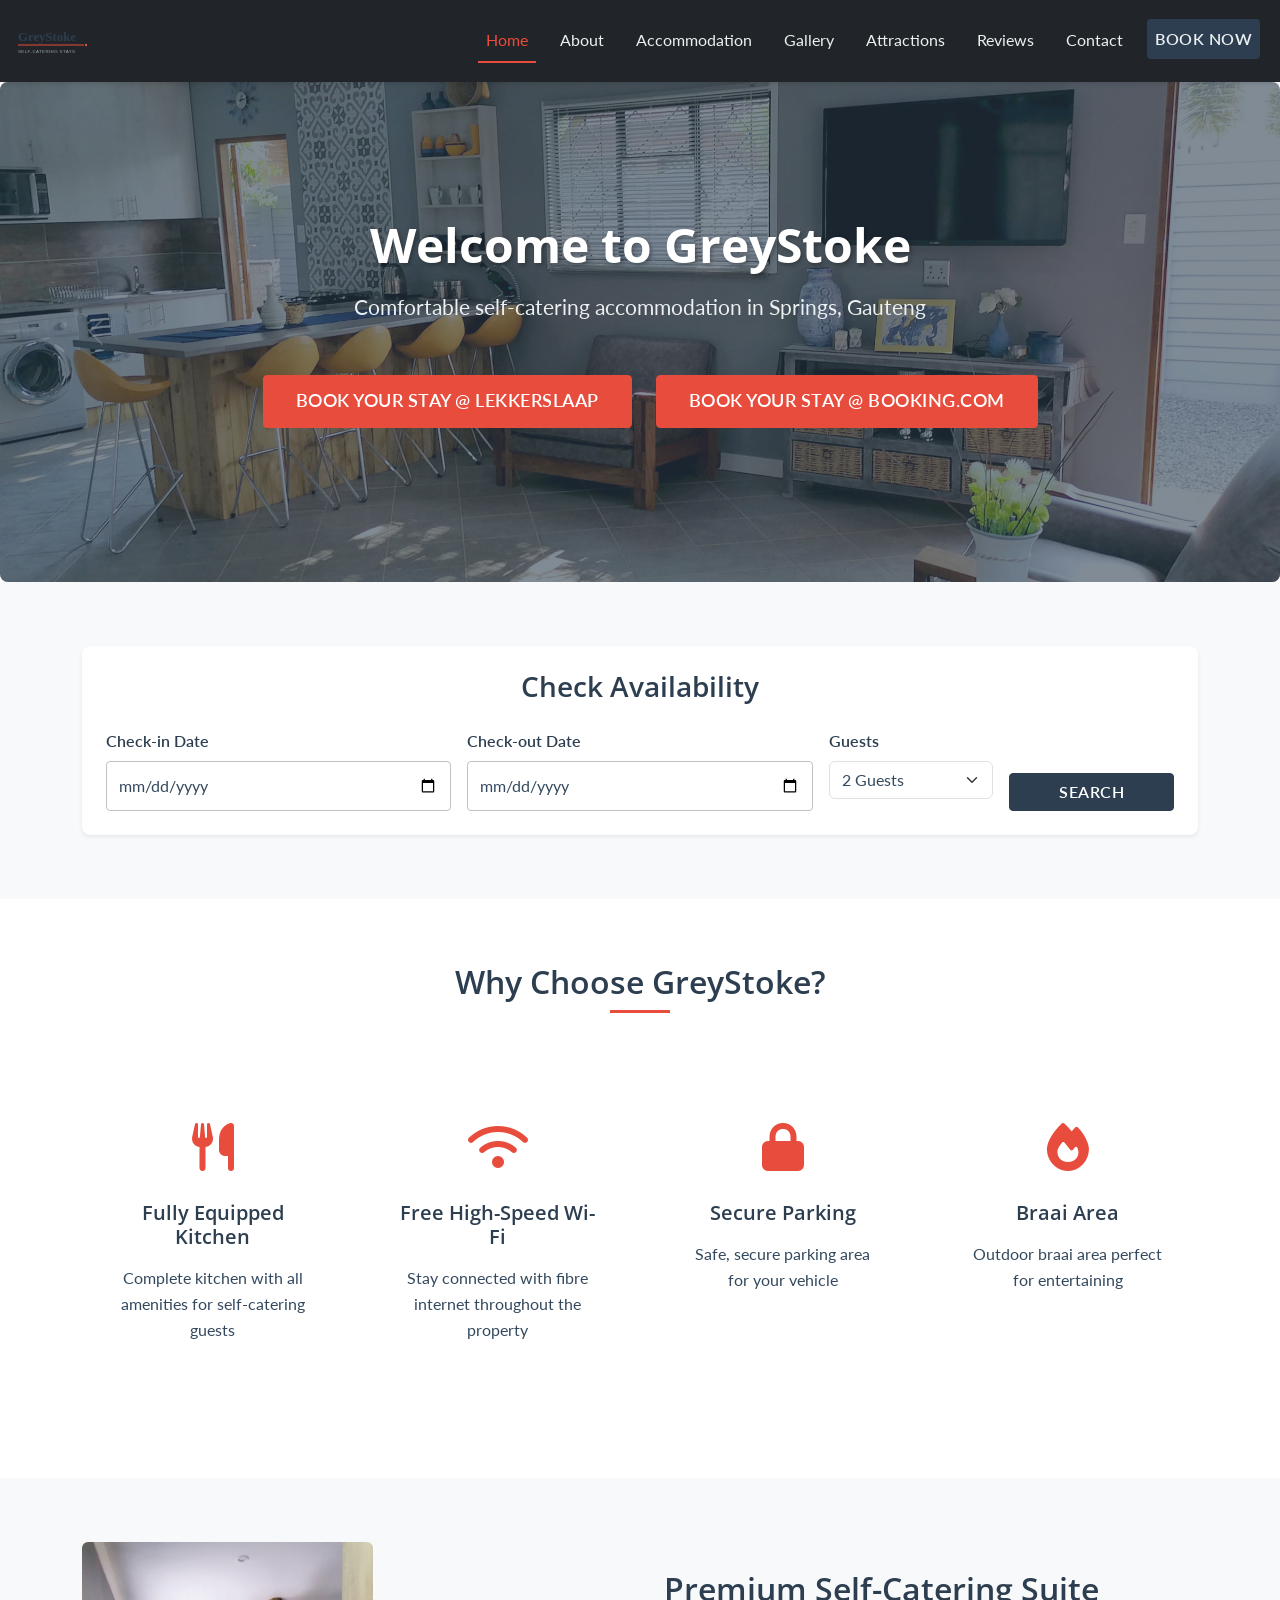
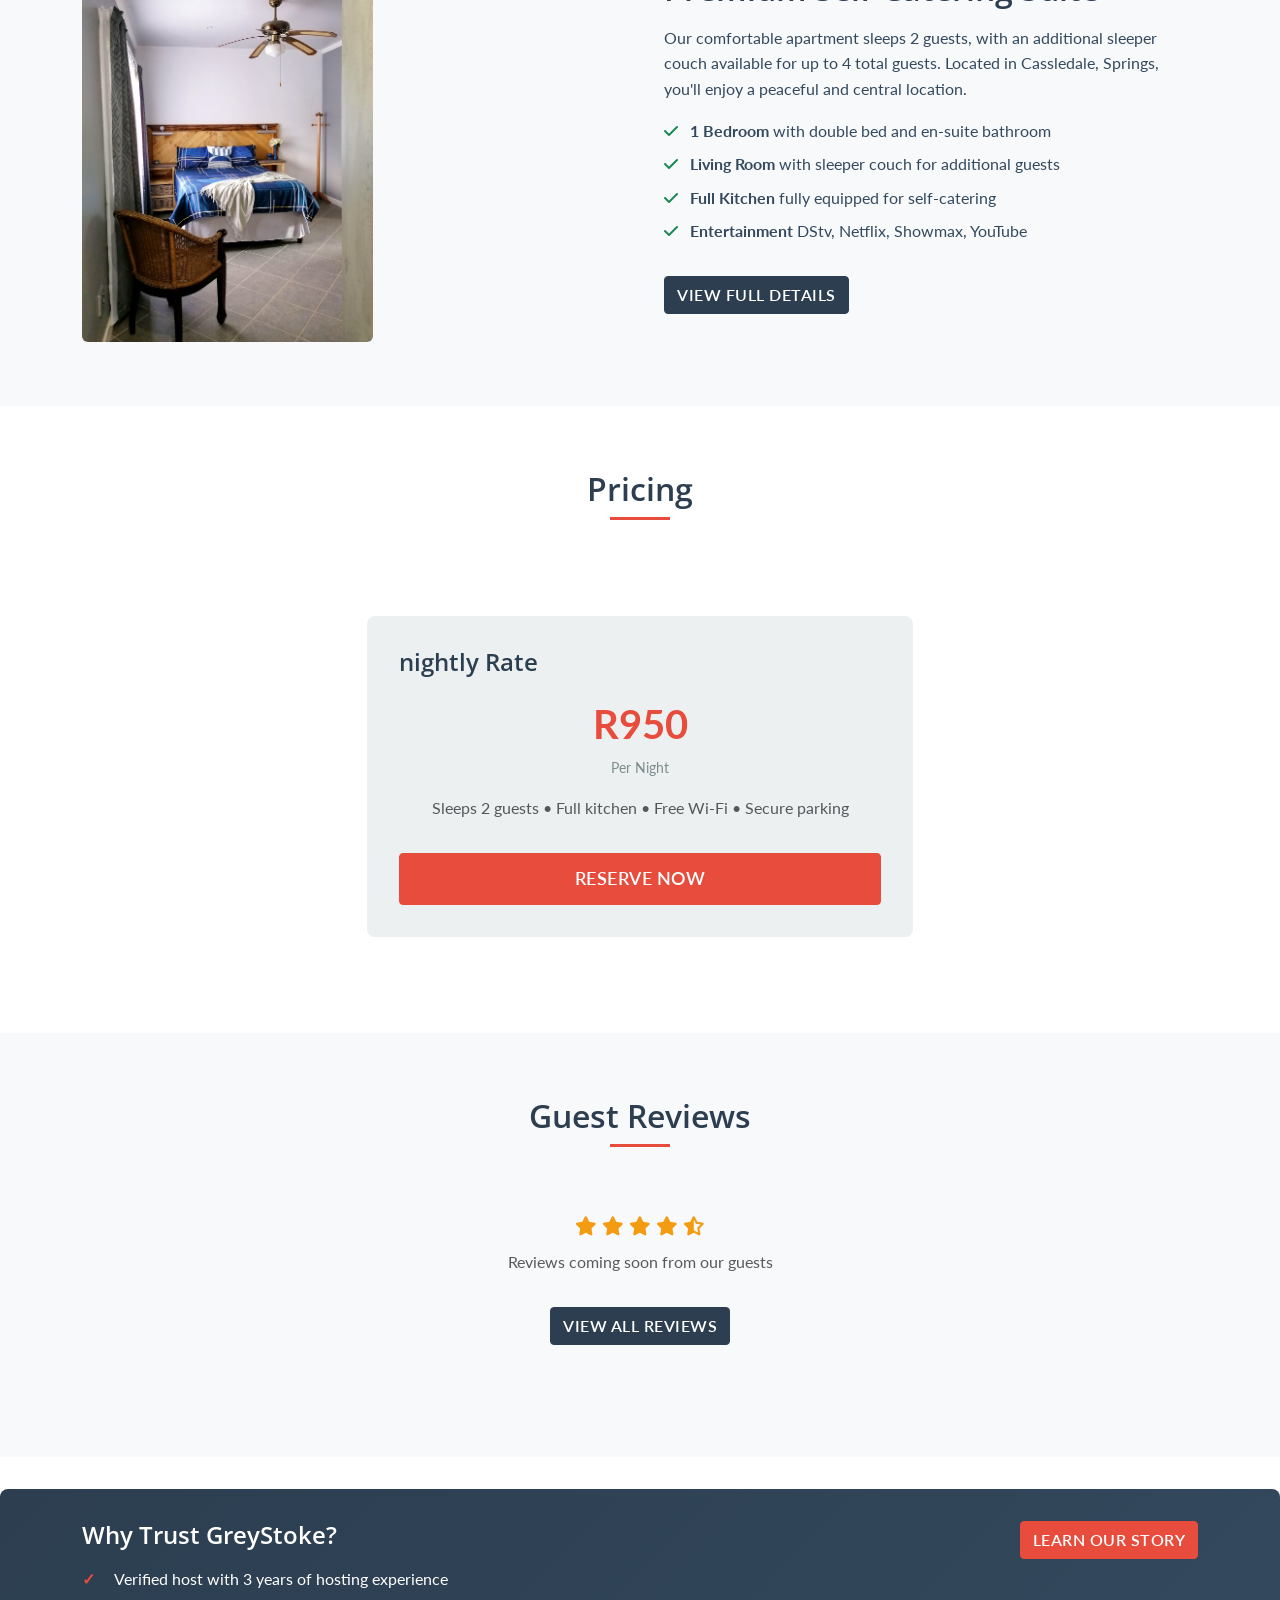
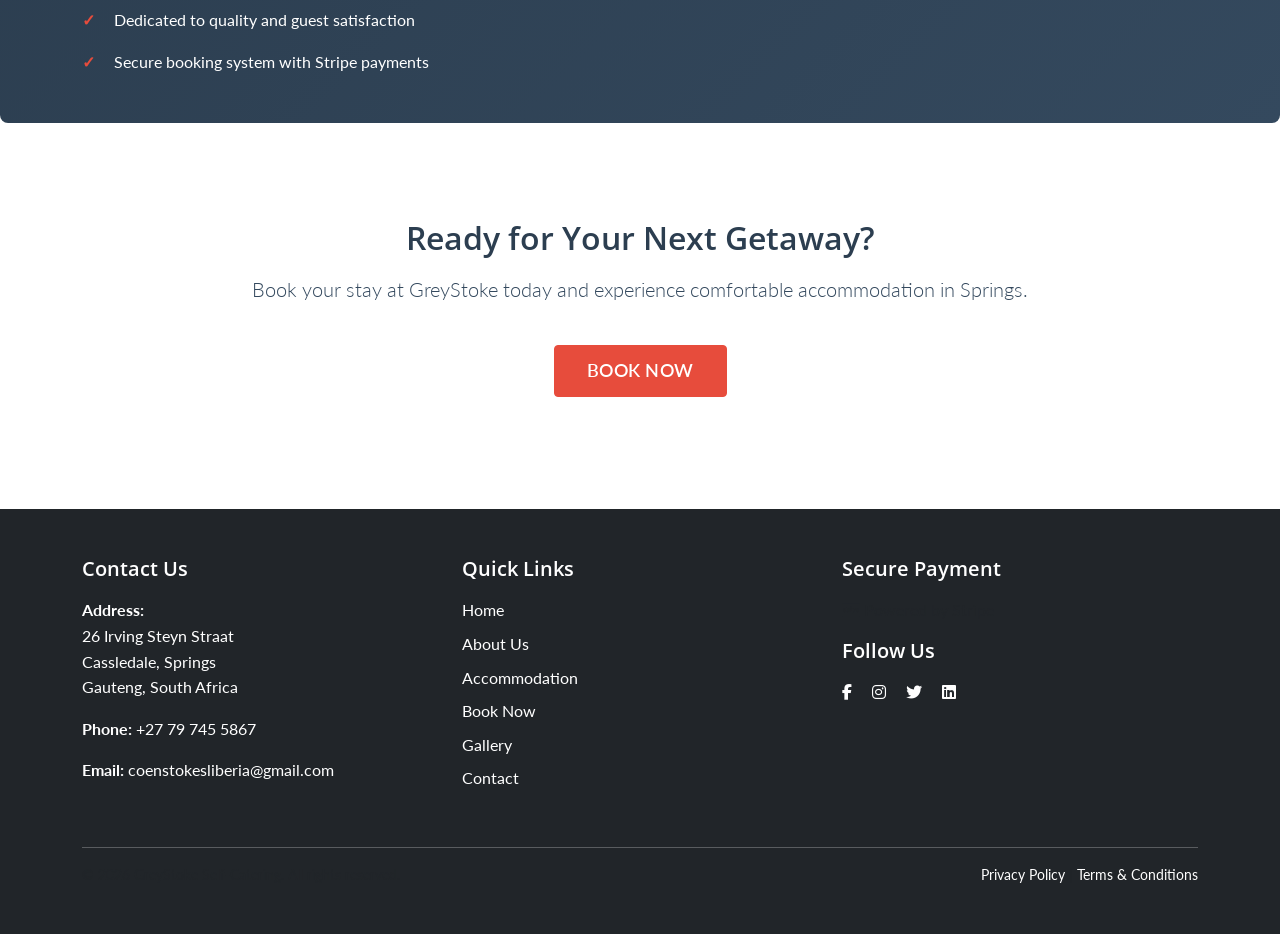
<file: index.html>
<!DOCTYPE html>
<html lang="en">
<head>
    <meta charset="UTF-8">
    <meta name="viewport" content="width=device-width, initial-scale=1.0">
    <title>GreyStoke - Self-Catering Accommodation in Springs</title>
    <link href="https://cdnjs.cloudflare.com/ajax/libs/bootstrap/5.3.0/css/bootstrap.min.css" rel="stylesheet">
    <link href="https://cdnjs.cloudflare.com/ajax/libs/font-awesome/6.4.0/css/all.min.css" rel="stylesheet">
    <link href="https://fonts.googleapis.com/css2?family=Lato:wght@300;400;700&family=Open+Sans:wght@600;700&display=swap" rel="stylesheet">
    <link href="css/style.css" rel="stylesheet">
</head>
<body>
    <!-- Header Navigation -->
    <header>
        <nav class="navbar navbar-expand-lg navbar-dark bg-dark sticky-top">
            <div class="container-fluid">
                <a class="navbar-brand" href="index.html">
                    <img src="img/logo-v3.svg" alt="GreyStoke Logo" height="40">
                    <span class="ms-2"></span>
                </a>
                <button class="navbar-toggler" type="button" data-bs-toggle="collapse" data-bs-target="#navbarNav" aria-controls="navbarNav" aria-expanded="false" aria-label="Toggle navigation">
                    <span class="navbar-toggler-icon"></span>
                </button>
                <div class="collapse navbar-collapse" id="navbarNav">
                    <ul class="navbar-nav ms-auto">
                        <li class="nav-item">
                            <a class="nav-link active" href="index.html">Home</a>
                        </li>
                        <li class="nav-item">
                            <a class="nav-link" href="about.html">About</a>
                        </li>
                        <li class="nav-item">
                            <a class="nav-link" href="accommodation.html">Accommodation</a>
                        </li>
                        <li class="nav-item">
                            <a class="nav-link" href="gallery.html">Gallery</a>
                        </li>
                        <li class="nav-item">
                            <a class="nav-link" href="attractions.html">Attractions</a>
                        </li>
                        <li class="nav-item">
                            <a class="nav-link" href="reviews.html">Reviews</a>
                        </li>
                        <li class="nav-item">
                            <a class="nav-link" href="contact.html">Contact</a>
                        </li>
                        <li class="nav-item">
                            <a class="nav-link btn btn-primary text-white ms-2" href="booking.html">Book Now</a>
                        </li>
                    </ul>
                </div>
            </div>
        </nav>
    </header>

    <!-- Hero Section -->
    <section class="hero">
        <div id="heroCarousel-index" class="hero-carousel carousel slide" data-bs-ride="carousel" data-bs-interval="5000">
            <div class="carousel-inner">
                <div class="carousel-item active">
                    <img src="/img/living_room/1.avif" class="d-block w-100" alt="Outside 1">
                </div>
                <div class="carousel-item">
                    <img src="/img/kitchen/6.avif" class="d-block w-100" alt="Living room 1">
                </div>
                <div class="carousel-item">
                    <img src="/img/kitchen/1.avif" class="d-block w-100" alt="Kitchen 1">
                </div>
                <div class="carousel-item">
                    <img src="/img/room/2.avif" class="d-block w-100" alt="Room 1">
                </div>
                <div class="carousel-item">
                    <img src="/img/outside/3.avif" class="d-block w-100" alt="Outside 3">
                </div>
                <div class="carousel-item">
                    <img src="/img/living_room/3.avif" class="d-block w-100" alt="Living room 3">
                </div>
            </div>
            <button class="carousel-control-prev" type="button" data-bs-target="#heroCarousel-index" data-bs-slide="prev">
                <span class="carousel-control-prev-icon" aria-hidden="true"></span>
                <span class="visually-hidden">Previous</span>
            </button>
            <button class="carousel-control-next" type="button" data-bs-target="#heroCarousel-index" data-bs-slide="next">
                <span class="carousel-control-next-icon" aria-hidden="true"></span>
                <span class="visually-hidden">Next</span>
            </button>
        </div>
        <div class="hero-content">
            <h1>Welcome to GreyStoke</h1>
            <p>Comfortable self-catering accommodation in Springs, Gauteng</p>
            <a href="https://www.lekkeslaap.co.za/accommodation/greystoke" class="btn btn-secondary btn-lg" style="margin:20px">
                Book Your Stay @ Lekkerslaap</a>

            <a href="https://www.booking.com/hotel/za/greystoke-furnished-self-service-apartment.html?msockid=2b68c58594966347088ad2ef9597627d&chal_t=1781099914585&force_referer=https%3A%2F%2Fwww.bing.com%2F#tab-main" class="btn btn-secondary btn-lg">Book Your Stay @ Booking.com</a>
        </div>
    </section>

    <!-- Quick Booking Widget -->
    <section class="bg-light">
        <div class="container">
            <div class="card shadow-sm p-4">
                <h3 class="mb-4 text-center">Check Availability</h3>
                <form class="row g-3">
                    <div class="col-md-4">
                        <label for="checkIn" class="form-label">Check-in Date</label>
                        <input type="date" class="form-control" id="checkIn" required>
                    </div>
                    <div class="col-md-4">
                        <label for="checkOut" class="form-label">Check-out Date</label>
                        <input type="date" class="form-control" id="checkOut" required>
                    </div>
                    <div class="col-md-2">
                        <label for="guests" class="form-label">Guests</label>
                        <select class="form-select" id="guests" required>
                            <option value="1">1 Guest</option>
                            <option value="2" selected>2 Guests</option>
                            <option value="3">3 Guests</option>
                            <option value="4">4 Guests</option>
                        </select>
                    </div>
                    <div class="col-md-2 d-flex align-items-end">
                        <button type="submit" class="btn btn-primary w-100">Search</button>
                    </div>
                </form>
            </div>
        </div>
    </section>

    <!-- Property Highlights -->
    <section>
        <div class="container">
            <h2 class="section-title">Why Choose GreyStoke?</h2>
            <div class="row">
                <div class="col-md-3 col-sm-6 mb-4">
                    <div class="feature-box">
                        <div class="feature-icon">
                            <i class="fas fa-utensils"></i>
                        </div>
                        <h5>Fully Equipped Kitchen</h5>
                        <p>Complete kitchen with all amenities for self-catering guests</p>
                    </div>
                </div>
                <div class="col-md-3 col-sm-6 mb-4">
                    <div class="feature-box">
                        <div class="feature-icon">
                            <i class="fas fa-wifi"></i>
                        </div>
                        <h5>Free High-Speed Wi-Fi</h5>
                        <p>Stay connected with fibre internet throughout the property</p>
                    </div>
                </div>
                <div class="col-md-3 col-sm-6 mb-4">
                    <div class="feature-box">
                        <div class="feature-icon">
                            <i class="fas fa-lock"></i>
                        </div>
                        <h5>Secure Parking</h5>
                        <p>Safe, secure parking area for your vehicle</p>
                    </div>
                </div>
                <div class="col-md-3 col-sm-6 mb-4">
                    <div class="feature-box">
                        <div class="feature-icon">
                            <i class="fas fa-fire"></i>
                        </div>
                        <h5>Braai Area</h5>
                        <p>Outdoor braai area perfect for entertaining</p>
                    </div>
                </div>
            </div>
        </div>
    </section>

    <!-- Property Overview -->
    <section class="bg-light">
        <div class="container">
            <div class="row align-items-center">
                <div class="col-md-6 mb-4 mb-md-0">
                    <img src="/img/room/4.avif" alt="Bedroom" class="img-fluid rounded" style="object-fit: cover; height: 400px;">
                </div>
                <div class="col-md-6 ps-md-4">
                    <h2>Premium Self-Catering Suite</h2>
                    <p>Our comfortable apartment sleeps 2 guests, with an additional sleeper couch available for up to 4 total guests. Located in Cassledale, Springs, you'll enjoy a peaceful and central location.</p>
                    <ul class="list-unstyled">
                        <li class="mb-2">
                            <i class="fas fa-check text-success me-2"></i>
                            <strong>1 Bedroom</strong> with double bed and en-suite bathroom
                        </li>
                        <li class="mb-2">
                            <i class="fas fa-check text-success me-2"></i>
                            <strong>Living Room</strong> with sleeper couch for additional guests
                        </li>
                        <li class="mb-2">
                            <i class="fas fa-check text-success me-2"></i>
                            <strong>Full Kitchen</strong> fully equipped for self-catering
                        </li>
                        <li class="mb-2">
                            <i class="fas fa-check text-success me-2"></i>
                            <strong>Entertainment</strong> DStv, Netflix, Showmax, YouTube
                        </li>
                    </ul>
                    <a href="accommodation.html" class="btn btn-primary mt-3">View Full Details</a>
                </div>
            </div>
        </div>
    </section>

    <!-- Pricing Section -->
    <section>
        <div class="container">
            <h2 class="section-title">Pricing</h2>
            <div class="row">
                <div class="col-md-6 mx-auto">
                    <div class="price-section">
                        <h4>nightly Rate</h4>
                        <div class="price-box mt-3">
                            <div class="price-number">R950</div>
                            <div class="price-label">Per Night</div>
                            <p class="mt-3 text-muted">Sleeps 2 guests • Full kitchen • Free Wi-Fi • Secure parking</p>
                            <a href="contact.html" class="btn btn-secondary btn-lg mt-3 w-100">Reserve Now</a>
                        </div>
                    </div>
                </div>
            </div>
        </div>
    </section>

    <!-- Reviews Preview Section -->
    <section class="bg-light">
        <div class="container">
            <h2 class="section-title">Guest Reviews</h2>
            <div class="row">
                <div class="col-md-8 mx-auto">
                    <div class="text-center mb-5">
                        <div class="rating">
                            <i class="fas fa-star"></i>
                            <i class="fas fa-star"></i>
                            <i class="fas fa-star"></i>
                            <i class="fas fa-star"></i>
                            <i class="fas fa-star-half-alt"></i>
                        </div>
                        <p class="text-muted">Reviews coming soon from our guests</p>
                        <a href="reviews.html" class="btn btn-primary mt-3">View All Reviews</a>
                    </div>
                </div>
            </div>
        </div>
    </section>

    <!-- Trust Section -->
    <section class="callout">
        <div class="container">
            <div class="row">
                <div class="col-md-6 mb-4 mb-md-0">
                    <h4>Why Trust GreyStoke?</h4>
                    <ul>
                        <li>Verified host with 3 years of hosting experience</li>
                        <li>Dedicated to quality and guest satisfaction</li>
                        <li>Secure booking system with Stripe payments</li>
                    </ul>
                </div>
                <div class="col-md-6 text-md-end">
                    <a href="about.html" class="btn btn-secondary">Learn Our Story</a>
                </div>
            </div>
        </div>
    </section>

    <!-- Call to Action -->
    <section>
        <div class="container">
            <div class="text-center">
                <h2>Ready for Your Next Getaway?</h2>
                <p class="lead mt-3">Book your stay at GreyStoke today and experience comfortable accommodation in Springs.</p>
                <a href="index.html" class="btn btn-secondary btn-lg mt-4">Book Now</a>
            </div>
        </div>
    </section>

    <!-- Footer -->
    <footer class="bg-dark text-white mt-5 py-5">
        <div class="container">
            <div class="row">
                <div class="col-md-4 mb-4">
                    <h5>Contact Us</h5>
                    <p>
                        <strong>Address:</strong><br>
                        26 Irving Steyn Straat<br>
                        Cassledale, Springs<br>
                        Gauteng, South Africa
                    </p>
                    <p>
                        <strong>Phone:</strong> <a href="tel:+27 797455867" class="text-white text-decoration-none">+27 79 745 5867</a>
                    </p>
                    <p>
                        <strong>Email:</strong> <a href="mailto:coenstokesliberia@gmail.com" class="text-white text-decoration-none">coenstokesliberia@gmail.com</a>
                    </p>
                </div>
                <div class="col-md-4 mb-4">
                    <h5>Quick Links</h5>
                    <ul class="list-unstyled">
                        <li><a href="index.html" class="text-white text-decoration-none">Home</a></li>
                        <li><a href="about.html" class="text-white text-decoration-none">About Us</a></li>
                        <li><a href="accommodation.html" class="text-white text-decoration-none">Accommodation</a></li>
                        <li><a href="booking.html" class="text-white text-decoration-none">Book Now</a></li>
                        <li><a href="gallery.html" class="text-white text-decoration-none">Gallery</a></li>
                        <li><a href="contact.html" class="text-white text-decoration-none">Contact</a></li>
                    </ul>
                </div>
                <div class="col-md-4 mb-4">
                    <h5>Secure Payment</h5>
                    <p class="text-muted mb-3">
                        <i class="fab fa-cc-stripe"></i> Powered by Stripe
                    </p>
                    <h5>Follow Us</h5>
                    <div class="mt-3">
                        <a href="#" class="text-white me-3"><i class="fab fa-facebook-f"></i></a>
                        <a href="#" class="text-white me-3"><i class="fab fa-instagram"></i></a>
                        <a href="#" class="text-white me-3"><i class="fab fa-twitter"></i></a>
                        <a href="#" class="text-white"><i class="fab fa-linkedin"></i></a>
                    </div>
                </div>
            </div>
            <hr class="bg-secondary">
            <div class="row">
                <div class="col-md-6">
                    <p class="text-muted small mb-0">&copy; 2026 GreyStoke Self-Catering. All rights reserved.</p>
                </div>
                <div class="col-md-6 text-md-end">
                    <p class="text-muted small mb-0">
                        <a href="#" class="text-white text-decoration-none">Privacy Policy</a> |
                        <a href="#" class="text-white text-decoration-none">Terms & Conditions</a>
                    </p>
                </div>
            </div>
        </div>
    </footer>

    <!-- Bootstrap JS -->
    <script src="https://cdnjs.cloudflare.com/ajax/libs/bootstrap/5.3.0/js/bootstrap.bundle.min.js"></script>
    <script src="js/main.js"></script>
</body>
</html>
</file>
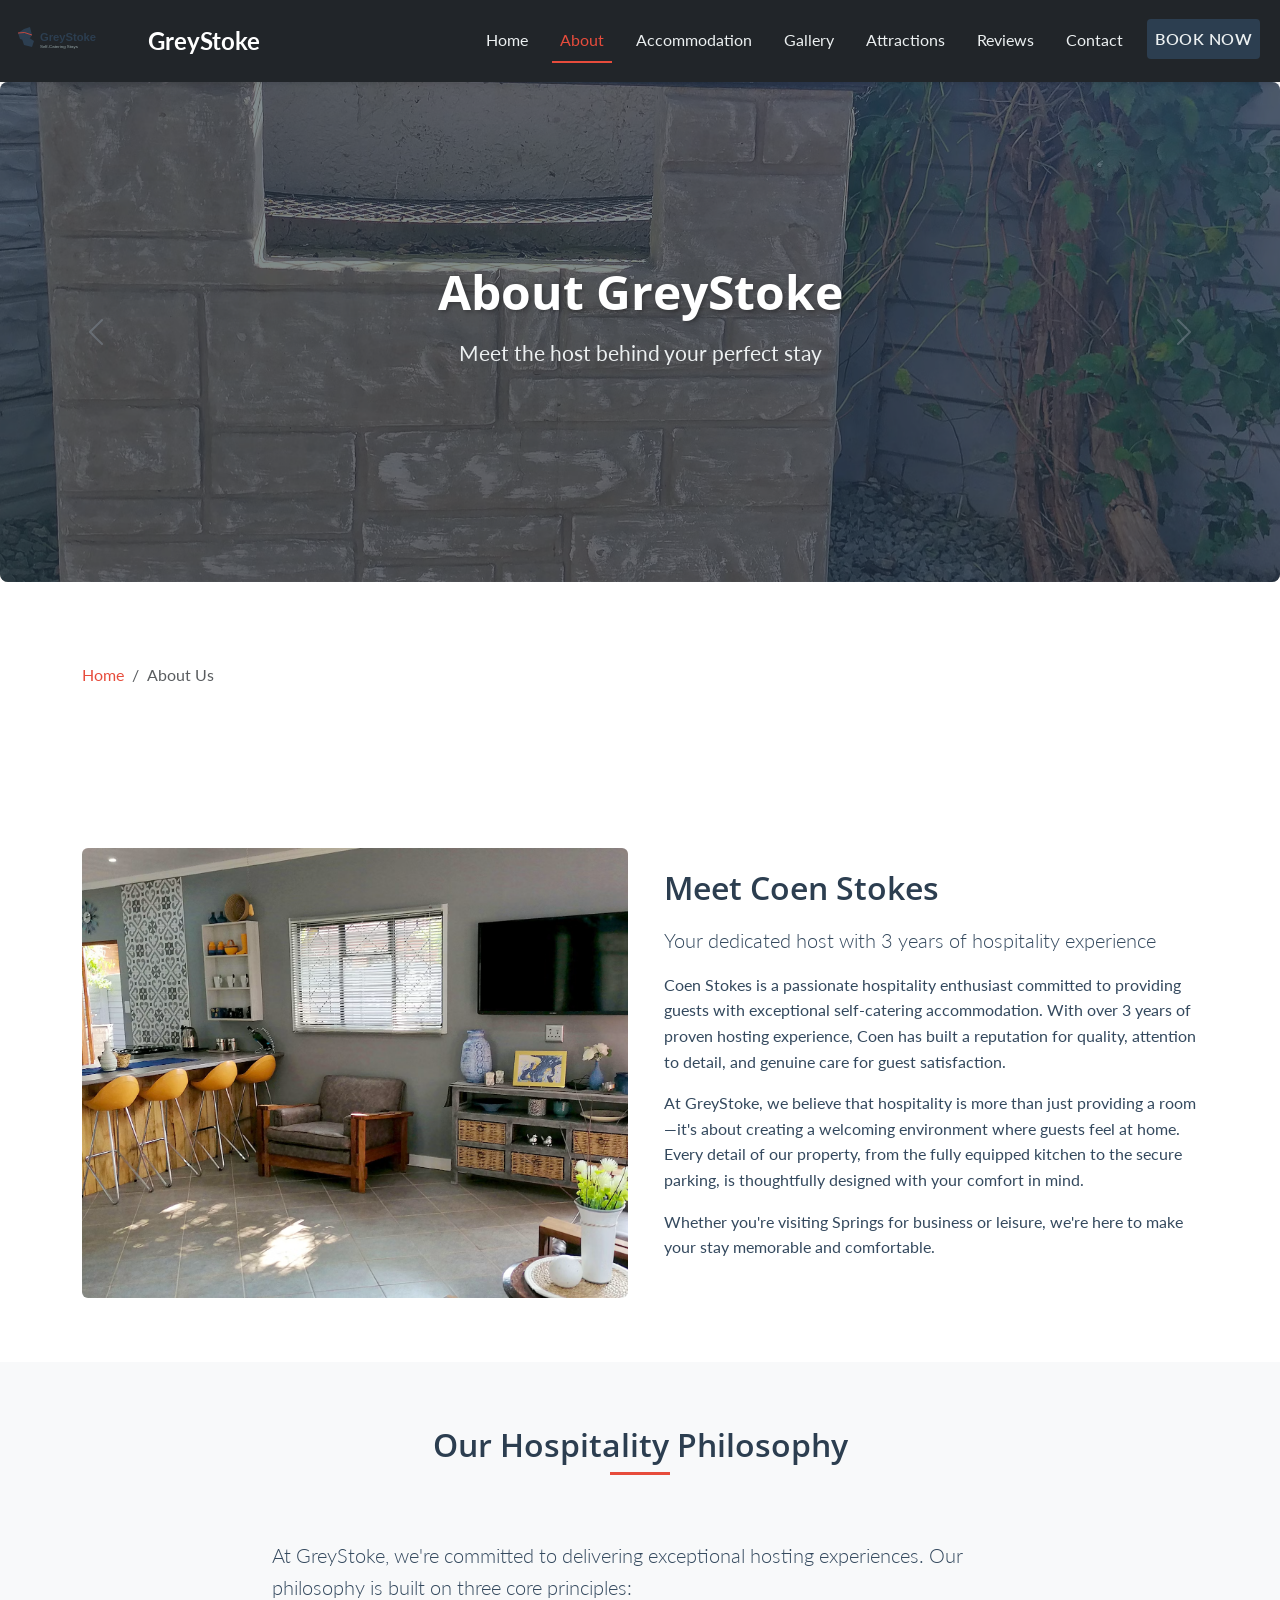
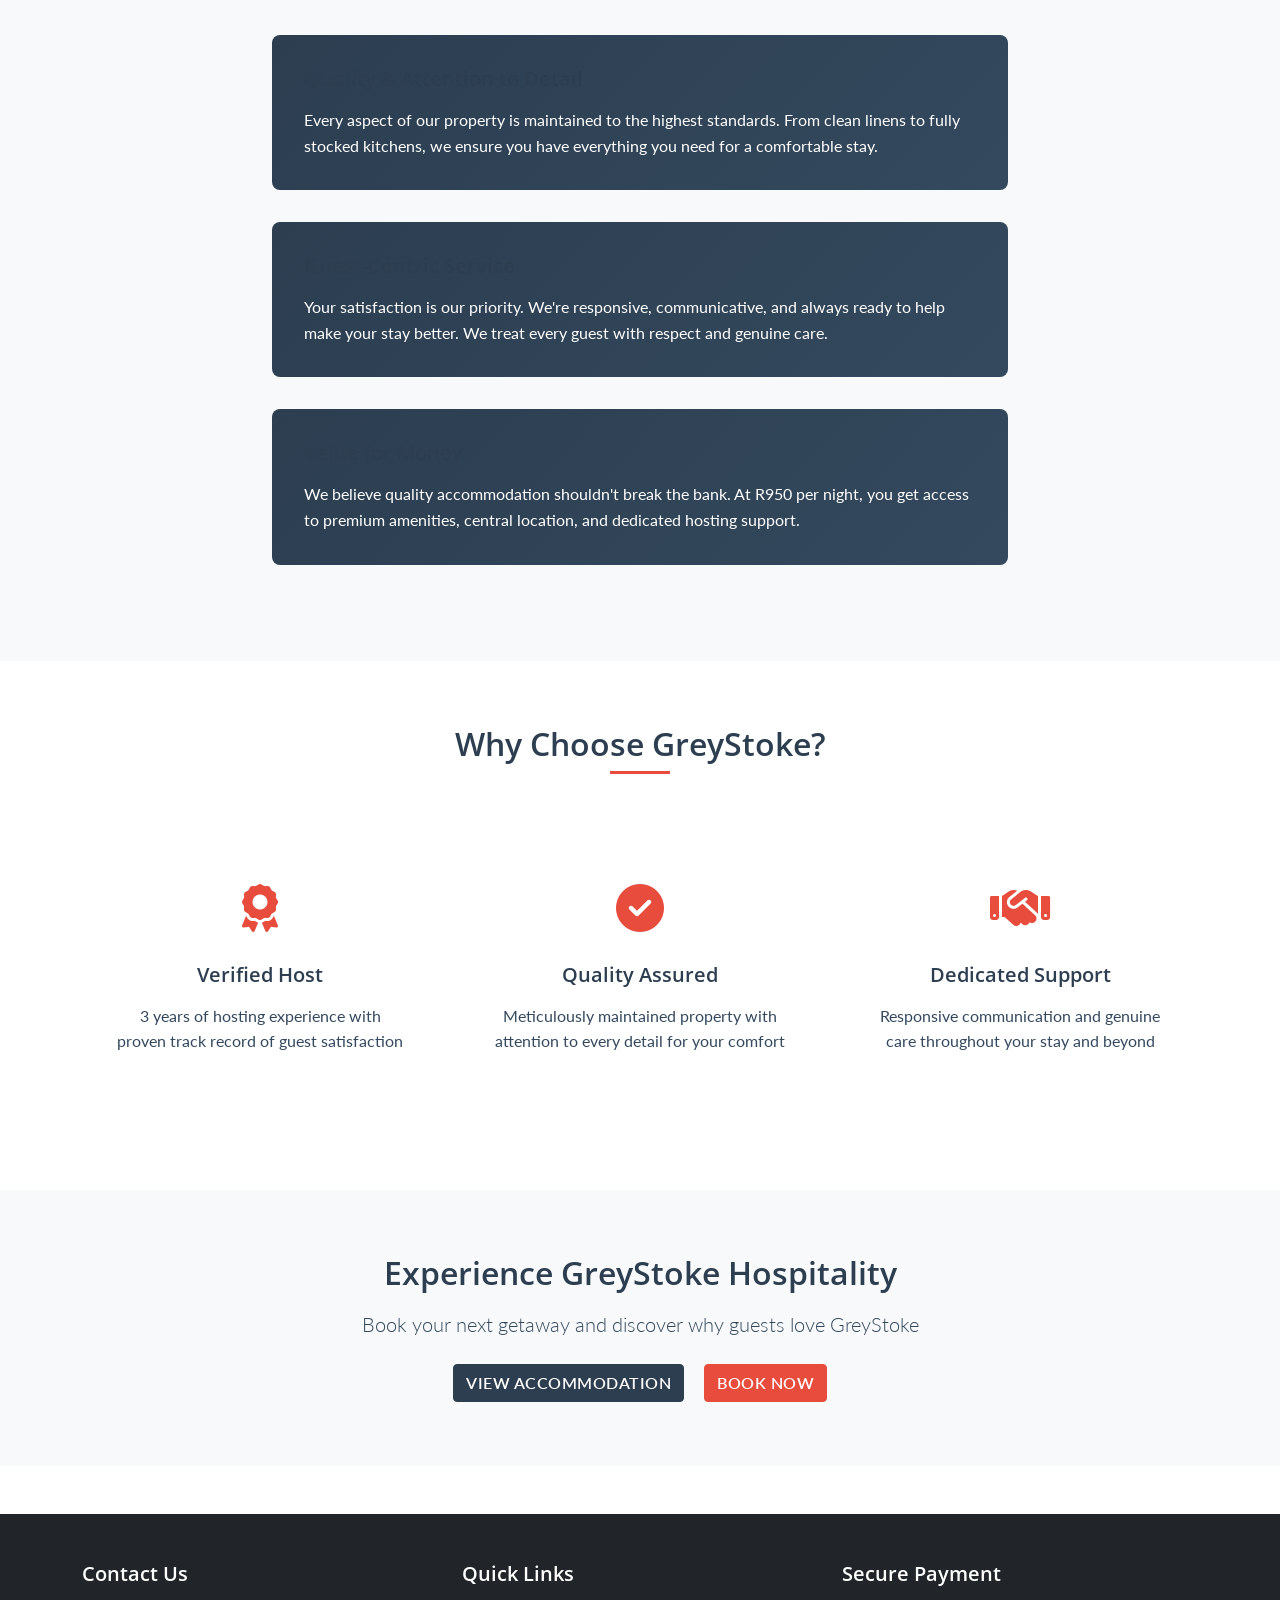
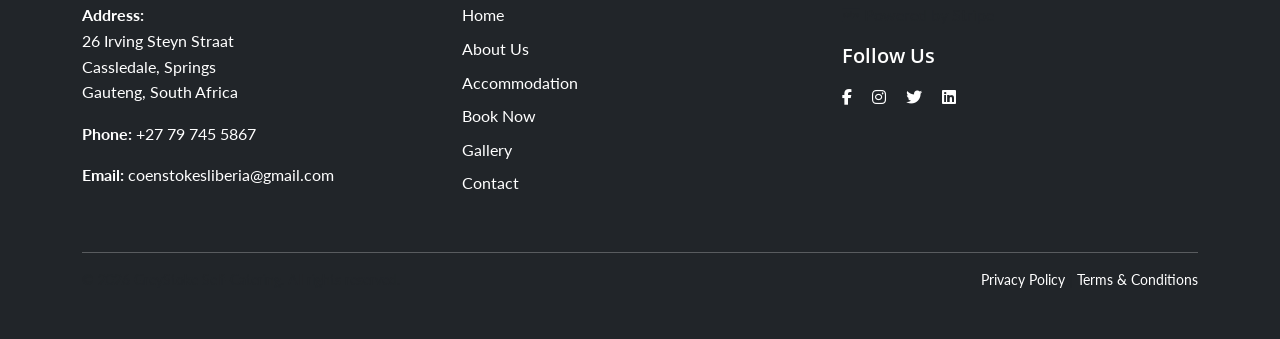
<file: about.html>
<!DOCTYPE html>
<html lang="en">
<head>
    <meta charset="UTF-8">
    <meta name="viewport" content="width=device-width, initial-scale=1.0">
    <title>About Us - GreyStoke Self-Catering</title>
    <link href="https://cdnjs.cloudflare.com/ajax/libs/bootstrap/5.3.0/css/bootstrap.min.css" rel="stylesheet">
    <link href="https://cdnjs.cloudflare.com/ajax/libs/font-awesome/6.4.0/css/all.min.css" rel="stylesheet">
    <link href="https://fonts.googleapis.com/css2?family=Lato:wght@300;400;700&family=Open+Sans:wght@600;700&display=swap" rel="stylesheet">
    <link href="css/style.css" rel="stylesheet">
</head>
<body>
    <!-- Header Navigation -->
    <header>
        <nav class="navbar navbar-expand-lg navbar-dark bg-dark sticky-top">
            <div class="container-fluid">
                <a class="navbar-brand" href="index.html">
                    <img src="img/logo-v1.svg" alt="GreyStoke Logo" height="40">
                    <span class="ms-2">GreyStoke</span>
                </a>
                <button class="navbar-toggler" type="button" data-bs-toggle="collapse" data-bs-target="#navbarNav" aria-controls="navbarNav" aria-expanded="false" aria-label="Toggle navigation">
                    <span class="navbar-toggler-icon"></span>
                </button>
                <div class="collapse navbar-collapse" id="navbarNav">
                    <ul class="navbar-nav ms-auto">
                        <li class="nav-item">
                            <a class="nav-link" href="index.html">Home</a>
                        </li>
                        <li class="nav-item">
                            <a class="nav-link active" href="about.html">About</a>
                        </li>
                        <li class="nav-item">
                            <a class="nav-link" href="accommodation.html">Accommodation</a>
                        </li>
                        <li class="nav-item">
                            <a class="nav-link" href="gallery.html">Gallery</a>
                        </li>
                        <li class="nav-item">
                            <a class="nav-link" href="attractions.html">Attractions</a>
                        </li>
                        <li class="nav-item">
                            <a class="nav-link" href="reviews.html">Reviews</a>
                        </li>
                        <li class="nav-item">
                            <a class="nav-link" href="contact.html">Contact</a>
                        </li>
                        <li class="nav-item">
                            <a class="nav-link btn btn-primary text-white ms-2" href="booking.html">Book Now</a>
                        </li>
                    </ul>
                </div>
            </div>
        </nav>
    </header>

    <!-- Hero Section -->
    <section class="hero">
        <div id="heroCarousel-about" class="hero-carousel carousel slide" data-bs-ride="carousel" data-bs-interval="5000">
            <div class="carousel-inner">
                <div class="carousel-item active">
                    <img src="/img/outside/1.avif" class="d-block w-100" alt="Outside 1">
                </div>
                <div class="carousel-item">
                    <img src="/img/living_room/1.avif" class="d-block w-100" alt="Living room 1">
                </div>
                <div class="carousel-item">
                    <img src="/img/kitchen/1.avif" class="d-block w-100" alt="Kitchen 1">
                </div>
                <div class="carousel-item">
                    <img src="/img/room/1.avif" class="d-block w-100" alt="Room 1">
                </div>
                <div class="carousel-item">
                    <img src="/img/outside/3.avif" class="d-block w-100" alt="Outside 3">
                </div>
                <div class="carousel-item">
                    <img src="/img/living_room/3.avif" class="d-block w-100" alt="Living room 3">
                </div>
            </div>
            <button class="carousel-control-prev" type="button" data-bs-target="#heroCarousel-about" data-bs-slide="prev">
                <span class="carousel-control-prev-icon" aria-hidden="true"></span>
                <span class="visually-hidden">Previous</span>
            </button>
            <button class="carousel-control-next" type="button" data-bs-target="#heroCarousel-about" data-bs-slide="next">
                <span class="carousel-control-next-icon" aria-hidden="true"></span>
                <span class="visually-hidden">Next</span>
            </button>
        </div>
        <div class="hero-content">
            <h1>About GreyStoke</h1>
            <p>Meet the host behind your perfect stay</p>
        </div>
    </section>

    <!-- Breadcrumb -->
    <section>
        <div class="container">
            <nav aria-label="breadcrumb">
                <ol class="breadcrumb">
                    <li class="breadcrumb-item"><a href="index.html">Home</a></li>
                    <li class="breadcrumb-item active" aria-current="page">About Us</li>
                </ol>
            </nav>
        </div>
    </section>

    <!-- Main Content -->
    <section>
        <div class="container">
            <div class="row align-items-center">
                <div class="col-md-6 mb-4 mb-md-0">
                    <img src="/img/living_room/1.avif" alt="GreyStoke Interior" class="img-fluid rounded" style="object-fit: cover; height: 450px;">
                </div>
                <div class="col-md-6 ps-md-4">
                    <h2>Meet Coen Stokes</h2>
                    <p class="lead">Your dedicated host with 3 years of hospitality experience</p>
                    <p>
                        Coen Stokes is a passionate hospitality enthusiast committed to providing guests with exceptional self-catering accommodation. With over 3 years of proven hosting experience, Coen has built a reputation for quality, attention to detail, and genuine care for guest satisfaction.
                    </p>
                    <p>
                        At GreyStoke, we believe that hospitality is more than just providing a room—it's about creating a welcoming environment where guests feel at home. Every detail of our property, from the fully equipped kitchen to the secure parking, is thoughtfully designed with your comfort in mind.
                    </p>
                    <p>
                        Whether you're visiting Springs for business or leisure, we're here to make your stay memorable and comfortable.
                    </p>
                </div>
            </div>
        </div>
    </section>

    <!-- Hospitality Philosophy -->
    <section class="bg-light">
        <div class="container">
            <h2 class="section-title">Our Hospitality Philosophy</h2>
            <div class="row">
                <div class="col-md-8 mx-auto">
                    <p class="lead mb-4">
                        At GreyStoke, we're committed to delivering exceptional hosting experiences. Our philosophy is built on three core principles:
                    </p>
                    <div class="callout">
                        <h5>Quality & Attention to Detail</h5>
                        <p class="text-white mb-0">
                            Every aspect of our property is maintained to the highest standards. From clean linens to fully stocked kitchens, we ensure you have everything you need for a comfortable stay.
                        </p>
                    </div>
                    <div class="callout mt-3">
                        <h5>Guest-Centric Service</h5>
                        <p class="text-white mb-0">
                            Your satisfaction is our priority. We're responsive, communicative, and always ready to help make your stay better. We treat every guest with respect and genuine care.
                        </p>
                    </div>
                    <div class="callout mt-3">
                        <h5>Value for Money</h5>
                        <p class="text-white mb-0">
                            We believe quality accommodation shouldn't break the bank. At R950 per night, you get access to premium amenities, central location, and dedicated hosting support.
                        </p>
                    </div>
                </div>
            </div>
        </div>
    </section>

    <!-- Why Choose Us -->
    <section>
        <div class="container">
            <h2 class="section-title">Why Choose GreyStoke?</h2>
            <div class="row">
                <div class="col-md-4 mb-4">
                    <div class="feature-box">
                        <div class="feature-icon">
                            <i class="fas fa-award"></i>
                        </div>
                        <h5>Verified Host</h5>
                        <p>3 years of hosting experience with proven track record of guest satisfaction</p>
                    </div>
                </div>
                <div class="col-md-4 mb-4">
                    <div class="feature-box">
                        <div class="feature-icon">
                            <i class="fas fa-check-circle"></i>
                        </div>
                        <h5>Quality Assured</h5>
                        <p>Meticulously maintained property with attention to every detail for your comfort</p>
                    </div>
                </div>
                <div class="col-md-4 mb-4">
                    <div class="feature-box">
                        <div class="feature-icon">
                            <i class="fas fa-handshake"></i>
                        </div>
                        <h5>Dedicated Support</h5>
                        <p>Responsive communication and genuine care throughout your stay and beyond</p>
                    </div>
                </div>
            </div>
        </div>
    </section>

    <!-- Call to Action -->
    <section class="bg-light">
        <div class="container">
            <div class="text-center">
                <h2>Experience GreyStoke Hospitality</h2>
                <p class="lead mt-3">Book your next getaway and discover why guests love GreyStoke</p>
                <div class="mt-4">
                    <a href="accommodation.html" class="btn btn-primary me-3">View Accommodation</a>
                    <a href="index.html" class="btn btn-secondary">Book Now</a>
                </div>
            </div>
        </div>
    </section>

    <!-- Footer -->
    <footer class="bg-dark text-white mt-5 py-5">
        <div class="container">
            <div class="row">
                <div class="col-md-4 mb-4">
                    <h5>Contact Us</h5>
                    <p>
                        <strong>Address:</strong><br>
                        26 Irving Steyn Straat<br>
                        Cassledale, Springs<br>
                        Gauteng, South Africa
                    </p>
                    <p>
                        <strong>Phone:</strong> <a href="tel:+27 797455867" class="text-white text-decoration-none">+27 79 745 5867</a>
                    </p>
                    <p>
                        <strong>Email:</strong> <a href="mailto:coenstokesliberia@gmail.com" class="text-white text-decoration-none">coenstokesliberia@gmail.com</a>
                    </p>
                </div>
                <div class="col-md-4 mb-4">
                    <h5>Quick Links</h5>
                    <ul class="list-unstyled">
                        <li><a href="index.html" class="text-white text-decoration-none">Home</a></li>
                        <li><a href="about.html" class="text-white text-decoration-none">About Us</a></li>
                        <li><a href="accommodation.html" class="text-white text-decoration-none">Accommodation</a></li>
                        <li><a href="booking.html" class="text-white text-decoration-none">Book Now</a></li>
                        <li><a href="gallery.html" class="text-white text-decoration-none">Gallery</a></li>
                        <li><a href="contact.html" class="text-white text-decoration-none">Contact</a></li>
                    </ul>
                </div>
                <div class="col-md-4 mb-4">
                    <h5>Secure Payment</h5>
                    <p class="text-muted mb-3">
                        <i class="fab fa-cc-stripe"></i> Powered by Stripe
                    </p>
                    <h5>Follow Us</h5>
                    <div class="mt-3">
                        <a href="#" class="text-white me-3"><i class="fab fa-facebook-f"></i></a>
                        <a href="#" class="text-white me-3"><i class="fab fa-instagram"></i></a>
                        <a href="#" class="text-white me-3"><i class="fab fa-twitter"></i></a>
                        <a href="#" class="text-white"><i class="fab fa-linkedin"></i></a>
                    </div>
                </div>
            </div>
            <hr class="bg-secondary">
            <div class="row">
                <div class="col-md-6">
                    <p class="text-muted small mb-0">&copy; 2026 GreyStoke Self-Catering. All rights reserved.</p>
                </div>
                <div class="col-md-6 text-md-end">
                    <p class="text-muted small mb-0">
                        <a href="#" class="text-white text-decoration-none">Privacy Policy</a> |
                        <a href="#" class="text-white text-decoration-none">Terms & Conditions</a>
                    </p>
                </div>
            </div>
        </div>
    </footer>

    <!-- Bootstrap JS -->
    <script src="https://cdnjs.cloudflare.com/ajax/libs/bootstrap/5.3.0/js/bootstrap.bundle.min.js"></script>
    <script src="js/main.js"></script>
</body>
</html>
</file>
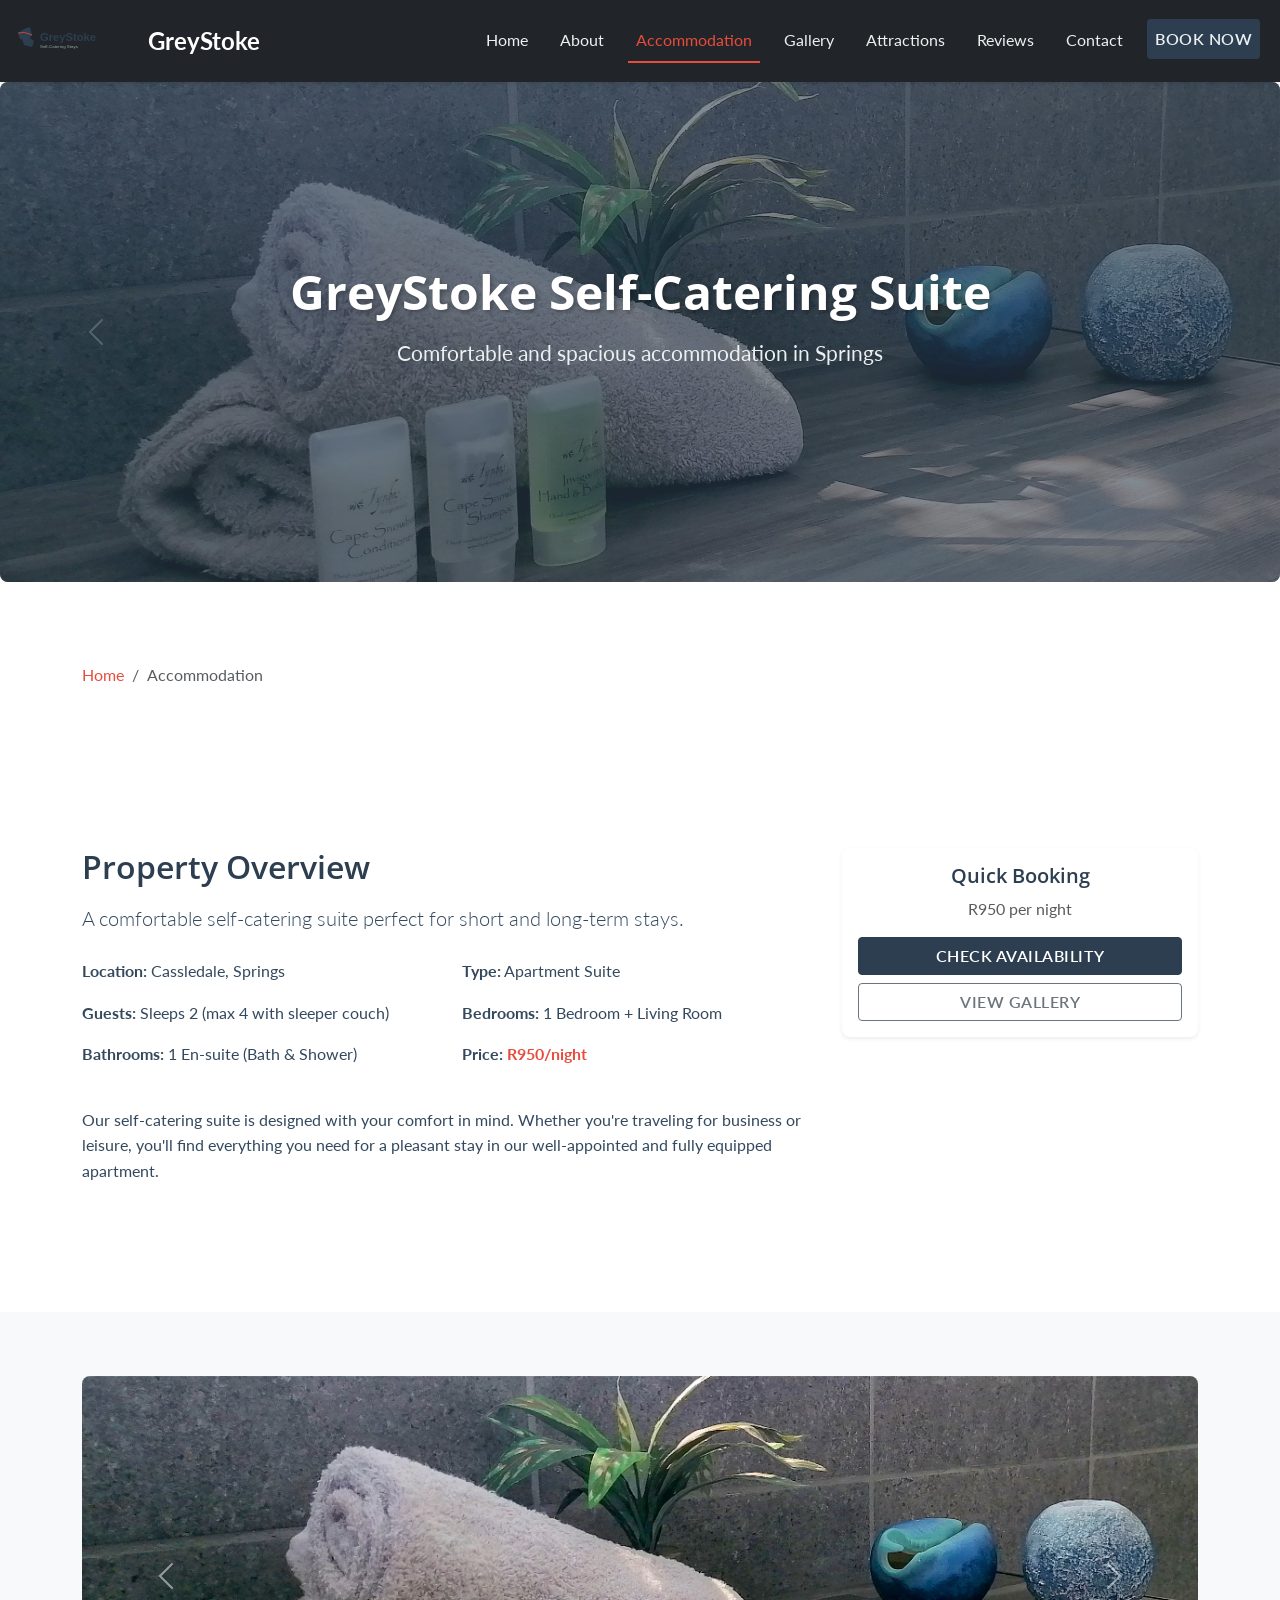
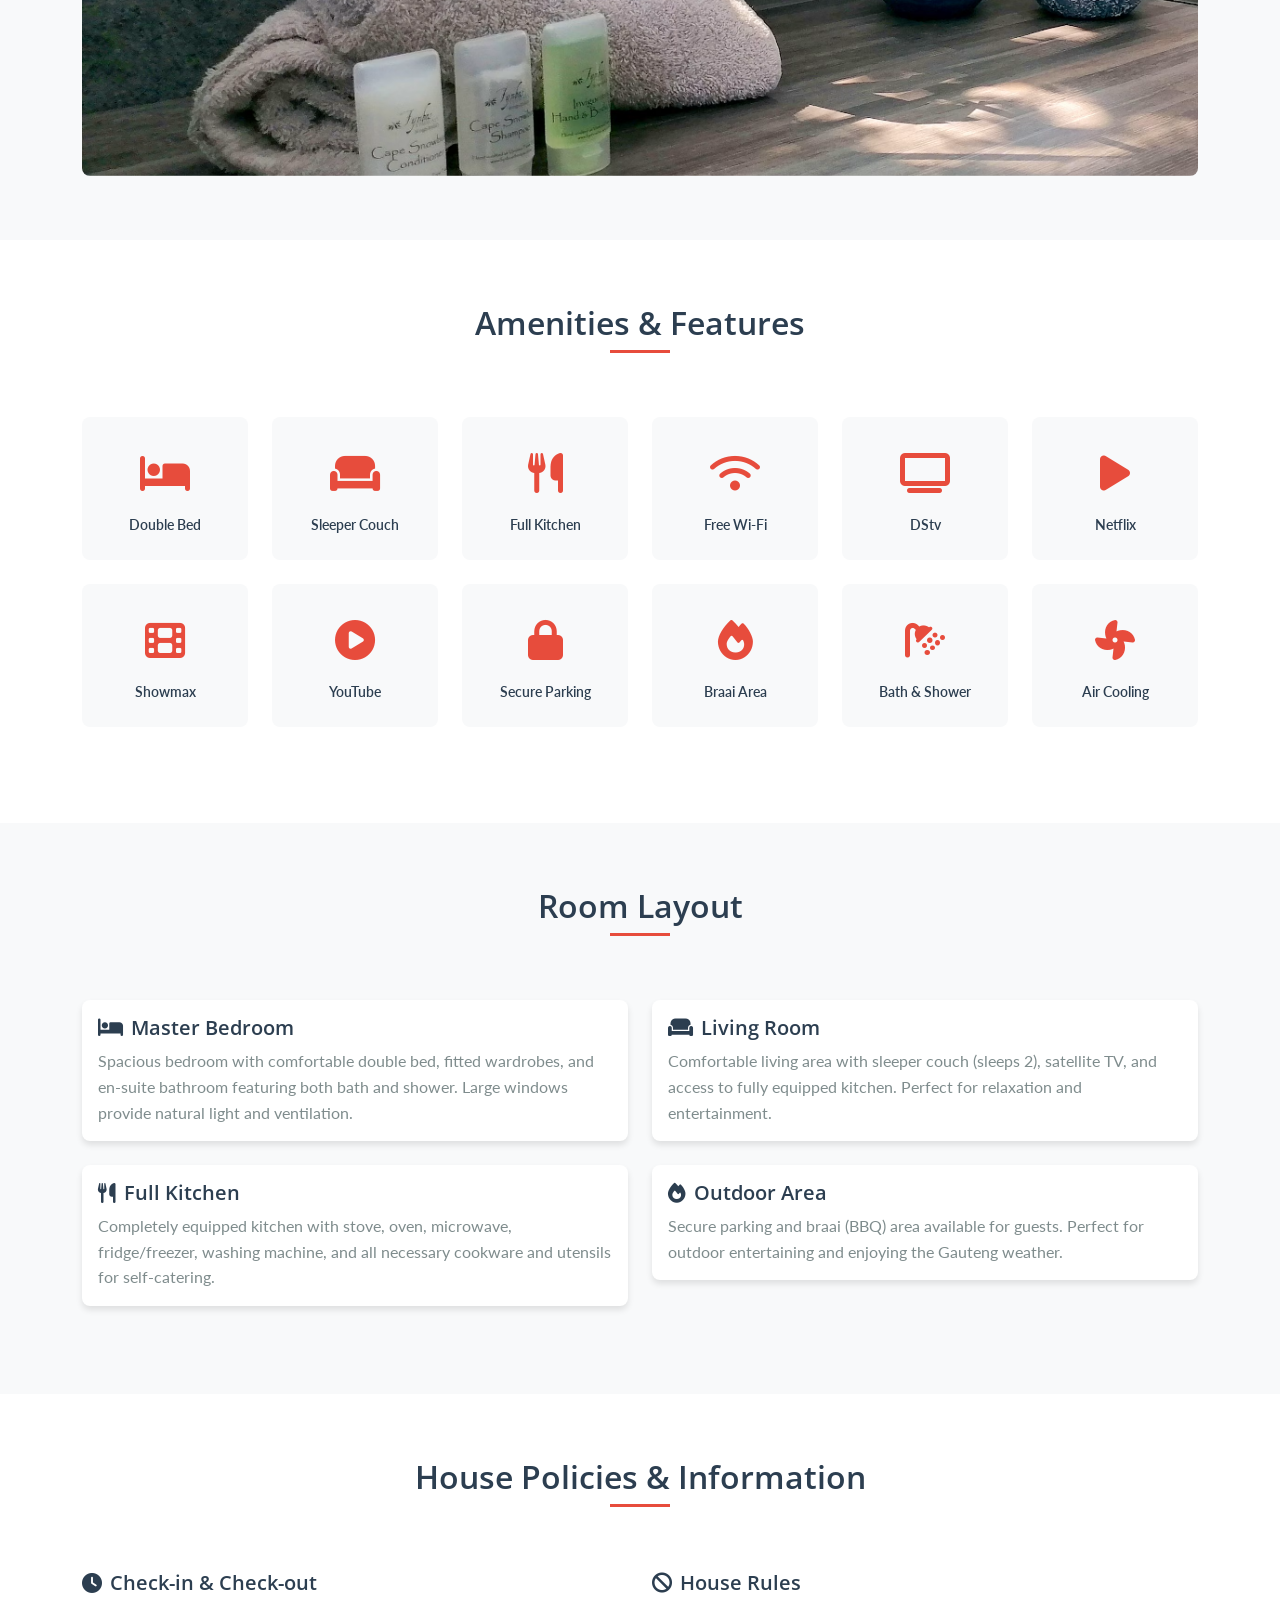
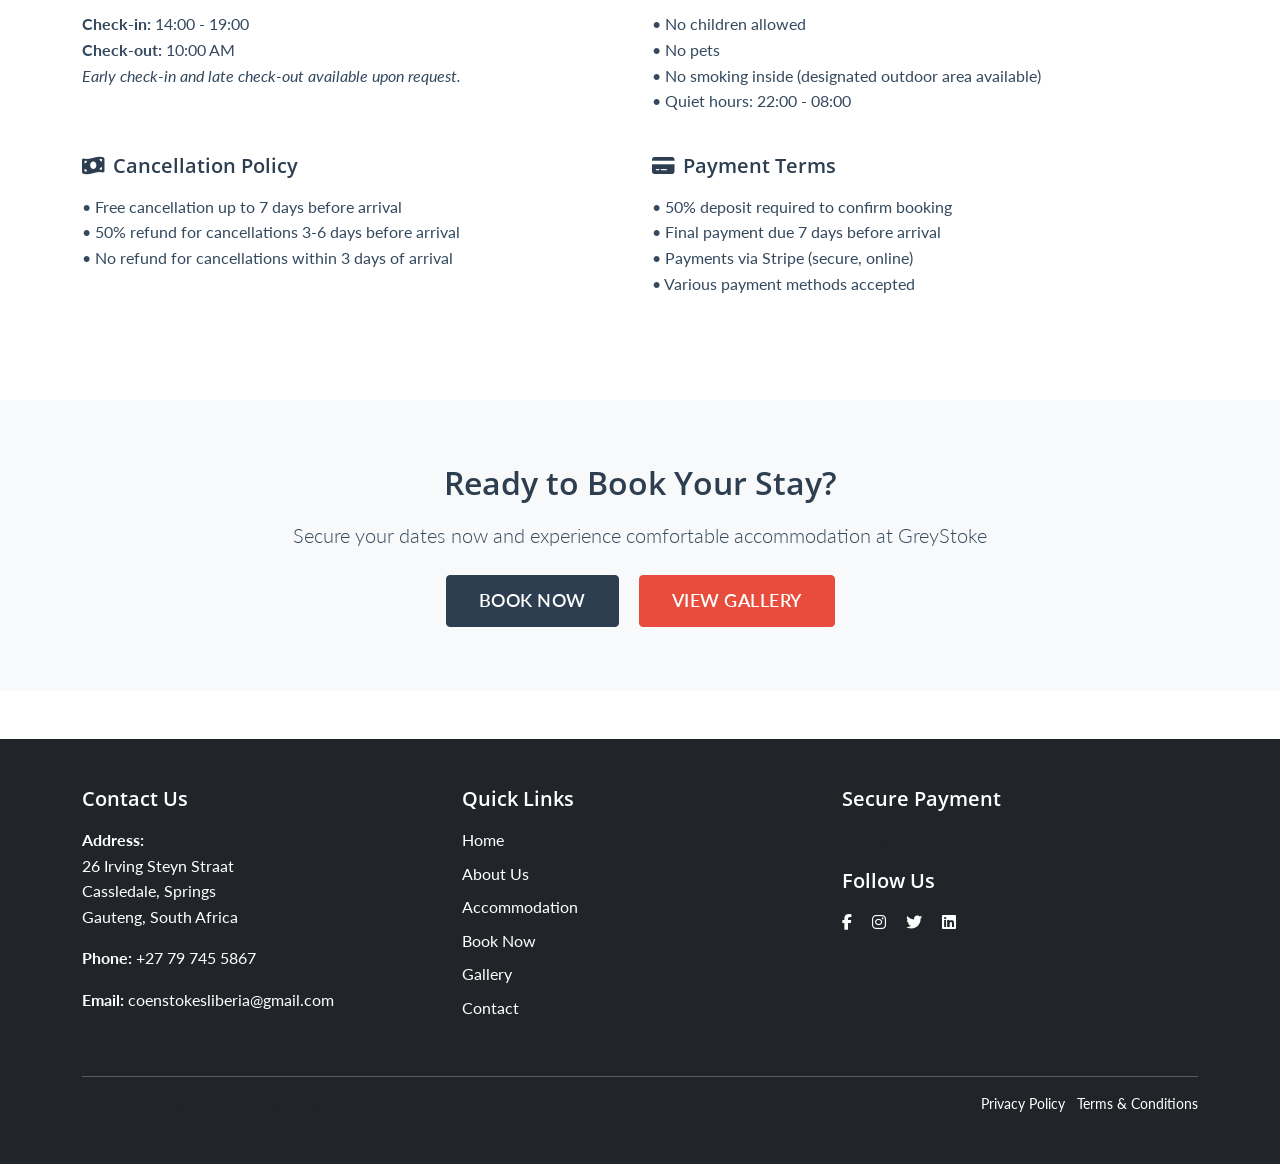
<file: accommodation.html>
<!DOCTYPE html>
<html lang="en">
<head>
    <meta charset="UTF-8">
    <meta name="viewport" content="width=device-width, initial-scale=1.0">
    <title>Accommodation - GreyStoke Self-Catering</title>
    <link href="https://cdnjs.cloudflare.com/ajax/libs/bootstrap/5.3.0/css/bootstrap.min.css" rel="stylesheet">
    <link href="https://cdnjs.cloudflare.com/ajax/libs/font-awesome/6.4.0/css/all.min.css" rel="stylesheet">
    <link href="https://fonts.googleapis.com/css2?family=Lato:wght@300;400;700&family=Open+Sans:wght@600;700&display=swap" rel="stylesheet">
    <link href="css/style.css" rel="stylesheet">
</head>
<body>
    <!-- Header Navigation -->
    <header>
        <nav class="navbar navbar-expand-lg navbar-dark bg-dark sticky-top">
            <div class="container-fluid">
                <a class="navbar-brand" href="index.html">
                    <img src="img/logo-v1.svg" alt="GreyStoke Logo" height="40">
                    <span class="ms-2">GreyStoke</span>
                </a>
                <button class="navbar-toggler" type="button" data-bs-toggle="collapse" data-bs-target="#navbarNav" aria-controls="navbarNav" aria-expanded="false" aria-label="Toggle navigation">
                    <span class="navbar-toggler-icon"></span>
                </button>
                <div class="collapse navbar-collapse" id="navbarNav">
                    <ul class="navbar-nav ms-auto">
                        <li class="nav-item">
                            <a class="nav-link" href="index.html">Home</a>
                        </li>
                        <li class="nav-item">
                            <a class="nav-link" href="about.html">About</a>
                        </li>
                        <li class="nav-item">
                            <a class="nav-link active" href="accommodation.html">Accommodation</a>
                        </li>
                        <li class="nav-item">
                            <a class="nav-link" href="gallery.html">Gallery</a>
                        </li>
                        <li class="nav-item">
                            <a class="nav-link" href="attractions.html">Attractions</a>
                        </li>
                        <li class="nav-item">
                            <a class="nav-link" href="reviews.html">Reviews</a>
                        </li>
                        <li class="nav-item">
                            <a class="nav-link" href="contact.html">Contact</a>
                        </li>
                        <li class="nav-item">
                            <a class="nav-link btn btn-primary text-white ms-2" href="booking.html">Book Now</a>
                        </li>
                    </ul>
                </div>
            </div>
        </nav>
    </header>

    <!-- Hero Section -->
    <section class="hero">
        <div id="heroCarousel-accommodation" class="hero-carousel carousel slide" data-bs-ride="carousel" data-bs-interval="5000">
            <div class="carousel-inner">
                <div class="carousel-item active">
                    <img src="/img/room/1.avif" class="d-block w-100" alt="Room 1">
                </div>
                <div class="carousel-item">
                    <img src="/img/living_room/1.avif" class="d-block w-100" alt="Living room 1">
                </div>
                <div class="carousel-item">
                    <img src="/img/kitchen/1.avif" class="d-block w-100" alt="Kitchen 1">
                </div>
                <div class="carousel-item">
                    <img src="/img/outside/1.avif" class="d-block w-100" alt="Outside 1">
                </div>
                <div class="carousel-item">
                    <img src="/img/outside/2.avif" class="d-block w-100" alt="Outside 2">
                </div>
                <div class="carousel-item">
                    <img src="/img/living_room/3.avif" class="d-block w-100" alt="Living room 3">
                </div>
            </div>
            <button class="carousel-control-prev" type="button" data-bs-target="#heroCarousel-accommodation" data-bs-slide="prev">
                <span class="carousel-control-prev-icon" aria-hidden="true"></span>
                <span class="visually-hidden">Previous</span>
            </button>
            <button class="carousel-control-next" type="button" data-bs-target="#heroCarousel-accommodation" data-bs-slide="next">
                <span class="carousel-control-next-icon" aria-hidden="true"></span>
                <span class="visually-hidden">Next</span>
            </button>
        </div>
        <div class="hero-content">
            <h1>GreyStoke Self-Catering Suite</h1>
            <p>Comfortable and spacious accommodation in Springs</p>
        </div>
    </section>

    <!-- Breadcrumb -->
    <section>
        <div class="container">
            <nav aria-label="breadcrumb">
                <ol class="breadcrumb">
                    <li class="breadcrumb-item"><a href="index.html">Home</a></li>
                    <li class="breadcrumb-item active" aria-current="page">Accommodation</li>
                </ol>
            </nav>
        </div>
    </section>

    <!-- Property Details -->
    <section>
        <div class="container">
            <div class="row mb-5">
                <div class="col-md-8">
                    <h2>Property Overview</h2>
                    <p class="lead">A comfortable self-catering suite perfect for short and long-term stays.</p>

                    <div class="row mt-4">
                        <div class="col-sm-6 mb-3">
                            <strong>Location:</strong> Cassledale, Springs
                        </div>
                        <div class="col-sm-6 mb-3">
                            <strong>Type:</strong> Apartment Suite
                        </div>
                        <div class="col-sm-6 mb-3">
                            <strong>Guests:</strong> Sleeps 2 (max 4 with sleeper couch)
                        </div>
                        <div class="col-sm-6 mb-3">
                            <strong>Bedrooms:</strong> 1 Bedroom + Living Room
                        </div>
                        <div class="col-sm-6 mb-3">
                            <strong>Bathrooms:</strong> 1 En-suite (Bath & Shower)
                        </div>
                        <div class="col-sm-6 mb-3">
                            <strong>Price:</strong> <span style="color: #E74C3C; font-weight: bold;">R950/night</span>
                        </div>
                    </div>

                    <p class="mt-4">
                        Our self-catering suite is designed with your comfort in mind. Whether you're traveling for business or leisure, you'll find everything you need for a pleasant stay in our well-appointed and fully equipped apartment.
                    </p>
                </div>
                <div class="col-md-4">
                    <div class="card shadow-sm">
                        <div class="card-body text-center">
                            <h5 class="card-title">Quick Booking</h5>
                            <p class="text-muted">R950 per night</p>
                            <a href="booking.html" class="btn btn-primary w-100 mb-2">Check Availability</a>
                            <a href="gallery.html" class="btn btn-outline-secondary w-100">View Gallery</a>
                        </div>
                    </div>
                </div>
            </div>
        </div>
    </section>

    <!-- Image Carousel -->
    <section class="bg-light">
        <div class="container">
            <div id="propertyCarousel" class="carousel slide" data-bs-ride="carousel">
                <div class="carousel-inner">
                    <div class="carousel-item active">
                        <img src="/img/room/1.avif" class="d-block w-100" alt="Bedroom" style="height: 400px; object-fit: cover;">
                    </div>
                    <div class="carousel-item">
                        <img src="/img/living_room/1.avif" class="d-block w-100" alt="Living Room" style="height: 400px; object-fit: cover;">
                    </div>
                    <div class="carousel-item">
                        <img src="/img/kitchen/1.avif" class="d-block w-100" alt="Kitchen" style="height: 400px; object-fit: cover;">
                    </div>
                    <div class="carousel-item">
                        <img src="/img/outside/1.avif" class="d-block w-100" alt="Exterior" style="height: 400px; object-fit: cover;">
                    </div>
                </div>
                <button class="carousel-control-prev" type="button" data-bs-target="#propertyCarousel" data-bs-slide="prev">
                    <span class="carousel-control-prev-icon" aria-hidden="true"></span>
                    <span class="visually-hidden">Previous</span>
                </button>
                <button class="carousel-control-next" type="button" data-bs-target="#propertyCarousel" data-bs-slide="next">
                    <span class="carousel-control-next-icon" aria-hidden="true"></span>
                    <span class="visually-hidden">Next</span>
                </button>
            </div>
        </div>
    </section>

    <!-- Amenities -->
    <section>
        <div class="container">
            <h2 class="section-title">Amenities & Features</h2>
            <div class="amenities-grid">
                <div class="amenity-item">
                    <div class="amenity-icon"><i class="fas fa-bed"></i></div>
                    <div class="amenity-name">Double Bed</div>
                </div>
                <div class="amenity-item">
                    <div class="amenity-icon"><i class="fas fa-couch"></i></div>
                    <div class="amenity-name">Sleeper Couch</div>
                </div>
                <div class="amenity-item">
                    <div class="amenity-icon"><i class="fas fa-utensils"></i></div>
                    <div class="amenity-name">Full Kitchen</div>
                </div>
                <div class="amenity-item">
                    <div class="amenity-icon"><i class="fas fa-wifi"></i></div>
                    <div class="amenity-name">Free Wi-Fi</div>
                </div>
                <div class="amenity-item">
                    <div class="amenity-icon"><i class="fas fa-tv"></i></div>
                    <div class="amenity-name">DStv</div>
                </div>
                <div class="amenity-item">
                    <div class="amenity-icon"><i class="fas fa-play"></i></div>
                    <div class="amenity-name">Netflix</div>
                </div>
                <div class="amenity-item">
                    <div class="amenity-icon"><i class="fas fa-film"></i></div>
                    <div class="amenity-name">Showmax</div>
                </div>
                <div class="amenity-item">
                    <div class="amenity-icon"><i class="fas fa-play-circle"></i></div>
                    <div class="amenity-name">YouTube</div>
                </div>
                <div class="amenity-item">
                    <div class="amenity-icon"><i class="fas fa-lock"></i></div>
                    <div class="amenity-name">Secure Parking</div>
                </div>
                <div class="amenity-item">
                    <div class="amenity-icon"><i class="fas fa-fire"></i></div>
                    <div class="amenity-name">Braai Area</div>
                </div>
                <div class="amenity-item">
                    <div class="amenity-icon"><i class="fas fa-shower"></i></div>
                    <div class="amenity-name">Bath & Shower</div>
                </div>
                <div class="amenity-item">
                    <div class="amenity-icon"><i class="fas fa-fan"></i></div>
                    <div class="amenity-name">Air Cooling</div>
                </div>
            </div>
        </div>
    </section>

    <!-- Room Details -->
    <section class="bg-light">
        <div class="container">
            <h2 class="section-title">Room Layout</h2>
            <div class="row">
                <div class="col-md-6 mb-4">
                    <div class="card">
                        <div class="card-body">
                            <h5 class="card-title"><i class="fas fa-bed me-2"></i>Master Bedroom</h5>
                            <p class="card-text">
                                Spacious bedroom with comfortable double bed, fitted wardrobes, and en-suite bathroom featuring both bath and shower. Large windows provide natural light and ventilation.
                            </p>
                        </div>
                    </div>
                </div>
                <div class="col-md-6 mb-4">
                    <div class="card">
                        <div class="card-body">
                            <h5 class="card-title"><i class="fas fa-couch me-2"></i>Living Room</h5>
                            <p class="card-text">
                                Comfortable living area with sleeper couch (sleeps 2), satellite TV, and access to fully equipped kitchen. Perfect for relaxation and entertainment.
                            </p>
                        </div>
                    </div>
                </div>
                <div class="col-md-6 mb-4">
                    <div class="card">
                        <div class="card-body">
                            <h5 class="card-title"><i class="fas fa-utensils me-2"></i>Full Kitchen</h5>
                            <p class="card-text">
                                Completely equipped kitchen with stove, oven, microwave, fridge/freezer, washing machine, and all necessary cookware and utensils for self-catering.
                            </p>
                        </div>
                    </div>
                </div>
                <div class="col-md-6 mb-4">
                    <div class="card">
                        <div class="card-body">
                            <h5 class="card-title"><i class="fas fa-fire me-2"></i>Outdoor Area</h5>
                            <p class="card-text">
                                Secure parking and braai (BBQ) area available for guests. Perfect for outdoor entertaining and enjoying the Gauteng weather.
                            </p>
                        </div>
                    </div>
                </div>
            </div>
        </div>
    </section>

    <!-- Policies -->
    <section>
        <div class="container">
            <h2 class="section-title">House Policies & Information</h2>
            <div class="row">
                <div class="col-md-6 mb-4">
                    <h5><i class="fas fa-clock me-2"></i>Check-in & Check-out</h5>
                    <p>
                        <strong>Check-in:</strong> 14:00 - 19:00<br>
                        <strong>Check-out:</strong> 10:00 AM<br>
                        <em>Early check-in and late check-out available upon request.</em>
                    </p>
                </div>
                <div class="col-md-6 mb-4">
                    <h5><i class="fas fa-ban me-2"></i>House Rules</h5>
                    <p>
                        • No children allowed<br>
                        • No pets<br>
                        • No smoking inside (designated outdoor area available)<br>
                        • Quiet hours: 22:00 - 08:00
                    </p>
                </div>
                <div class="col-md-6 mb-4">
                    <h5><i class="fas fa-money-bill-wave me-2"></i>Cancellation Policy</h5>
                    <p>
                        • Free cancellation up to 7 days before arrival<br>
                        • 50% refund for cancellations 3-6 days before arrival<br>
                        • No refund for cancellations within 3 days of arrival
                    </p>
                </div>
                <div class="col-md-6 mb-4">
                    <h5><i class="fas fa-credit-card me-2"></i>Payment Terms</h5>
                    <p>
                        • 50% deposit required to confirm booking<br>
                        • Final payment due 7 days before arrival<br>
                        • Payments via Stripe (secure, online)<br>
                        • Various payment methods accepted
                    </p>
                </div>
            </div>
        </div>
    </section>

    <!-- Call to Action -->
    <section class="bg-light">
        <div class="container">
            <div class="text-center">
                <h2>Ready to Book Your Stay?</h2>
                <p class="lead mt-3">Secure your dates now and experience comfortable accommodation at GreyStoke</p>
                <div class="mt-4">
                    <a href="index.html" class="btn btn-primary btn-lg me-3">Book Now</a>
                    <a href="gallery.html" class="btn btn-secondary btn-lg">View Gallery</a>
                </div>
            </div>
        </div>
    </section>

    <!-- Footer -->
    <footer class="bg-dark text-white mt-5 py-5">
        <div class="container">
            <div class="row">
                <div class="col-md-4 mb-4">
                    <h5>Contact Us</h5>
                    <p>
                        <strong>Address:</strong><br>
                        26 Irving Steyn Straat<br>
                        Cassledale, Springs<br>
                        Gauteng, South Africa
                    </p>
                    <p>
                        <strong>Phone:</strong> <a href="tel:+27 797455867" class="text-white text-decoration-none">+27 79 745 5867</a>
                    </p>
                    <p>
                        <strong>Email:</strong> <a href="mailto:coenstokesliberia@gmail.com" class="text-white text-decoration-none">coenstokesliberia@gmail.com</a>
                    </p>
                </div>
                <div class="col-md-4 mb-4">
                    <h5>Quick Links</h5>
                    <ul class="list-unstyled">
                        <li><a href="index.html" class="text-white text-decoration-none">Home</a></li>
                        <li><a href="about.html" class="text-white text-decoration-none">About Us</a></li>
                        <li><a href="accommodation.html" class="text-white text-decoration-none">Accommodation</a></li>
                        <li><a href="booking.html" class="text-white text-decoration-none">Book Now</a></li>
                        <li><a href="gallery.html" class="text-white text-decoration-none">Gallery</a></li>
                        <li><a href="contact.html" class="text-white text-decoration-none">Contact</a></li>
                    </ul>
                </div>
                <div class="col-md-4 mb-4">
                    <h5>Secure Payment</h5>
                    <p class="text-muted mb-3">
                        <i class="fab fa-cc-stripe"></i> Powered by Stripe
                    </p>
                    <h5>Follow Us</h5>
                    <div class="mt-3">
                        <a href="#" class="text-white me-3"><i class="fab fa-facebook-f"></i></a>
                        <a href="#" class="text-white me-3"><i class="fab fa-instagram"></i></a>
                        <a href="#" class="text-white me-3"><i class="fab fa-twitter"></i></a>
                        <a href="#" class="text-white"><i class="fab fa-linkedin"></i></a>
                    </div>
                </div>
            </div>
            <hr class="bg-secondary">
            <div class="row">
                <div class="col-md-6">
                    <p class="text-muted small mb-0">&copy; 2026 GreyStoke Self-Catering. All rights reserved.</p>
                </div>
                <div class="col-md-6 text-md-end">
                    <p class="text-muted small mb-0">
                        <a href="#" class="text-white text-decoration-none">Privacy Policy</a> |
                        <a href="#" class="text-white text-decoration-none">Terms & Conditions</a>
                    </p>
                </div>
            </div>
        </div>
    </footer>

    <!-- Bootstrap JS -->
    <script src="https://cdnjs.cloudflare.com/ajax/libs/bootstrap/5.3.0/js/bootstrap.bundle.min.js"></script>
    <script src="js/main.js"></script>
</body>
</html>
</file>
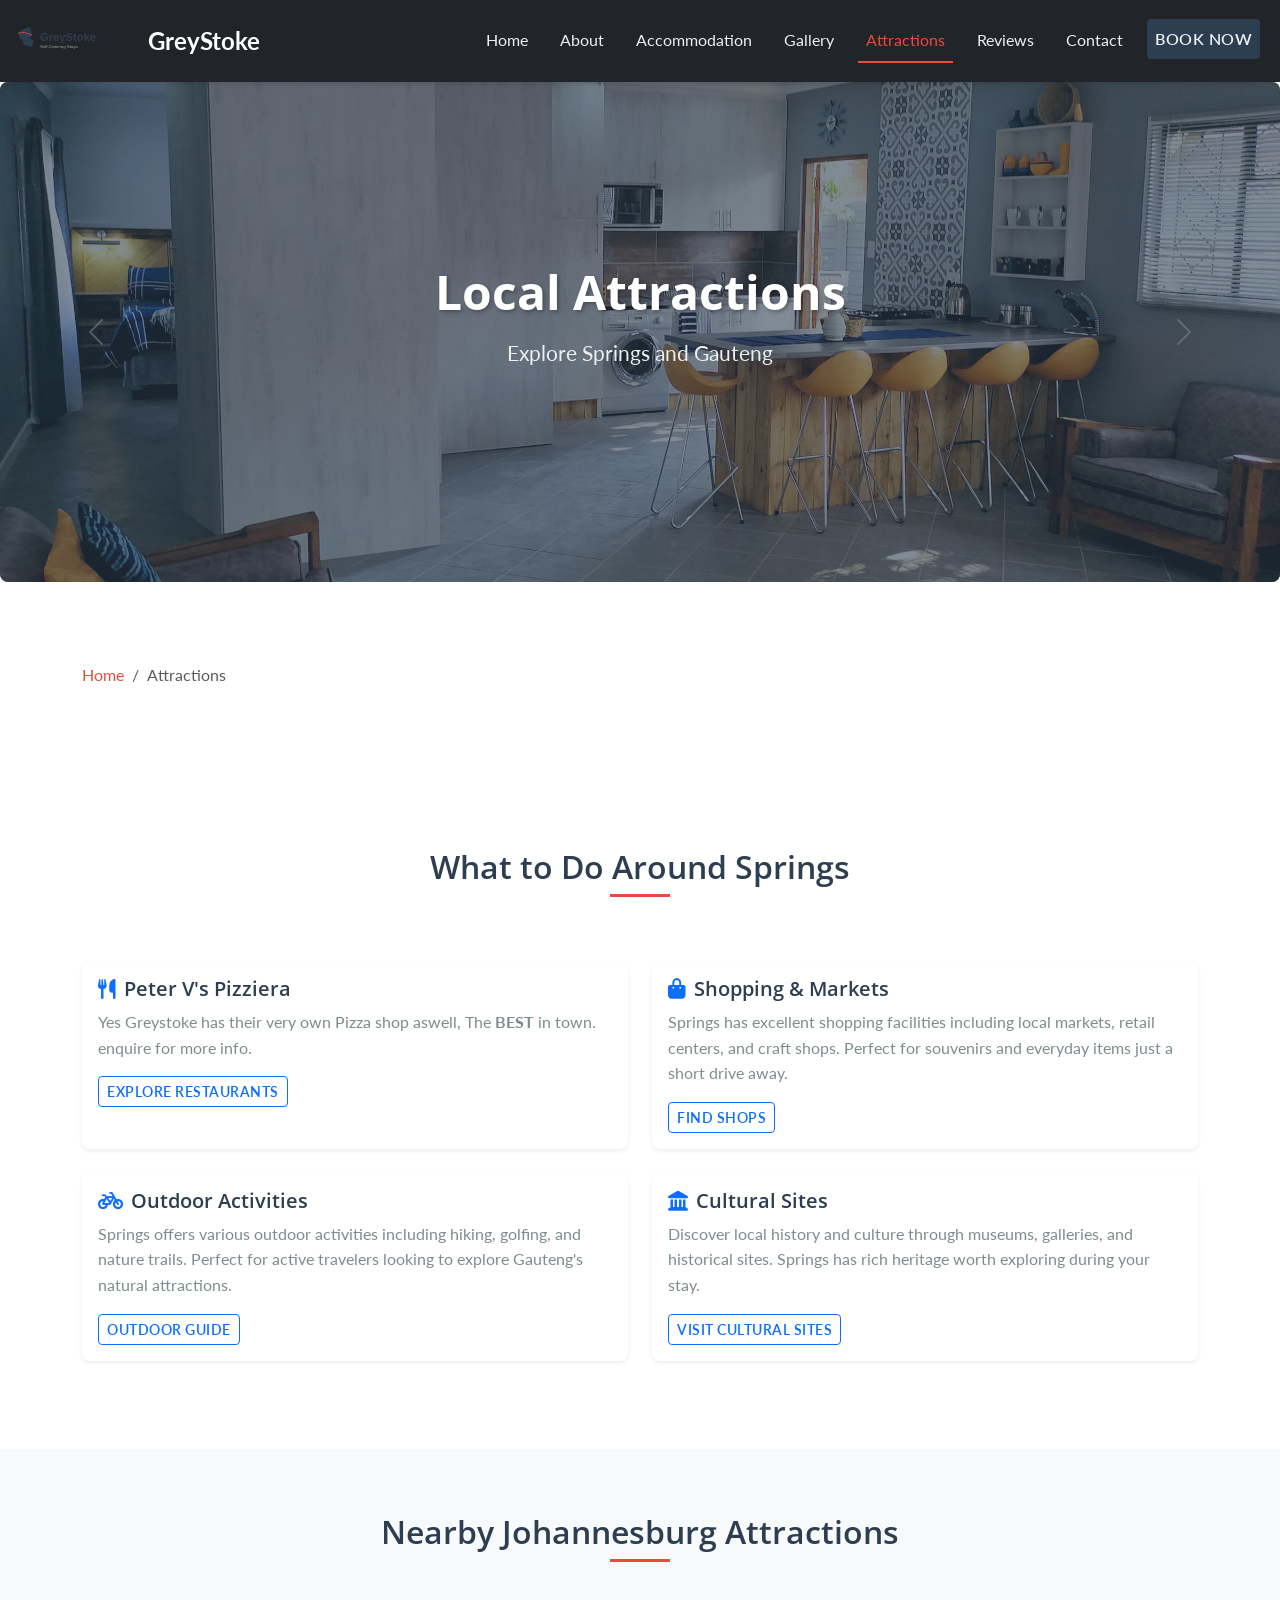
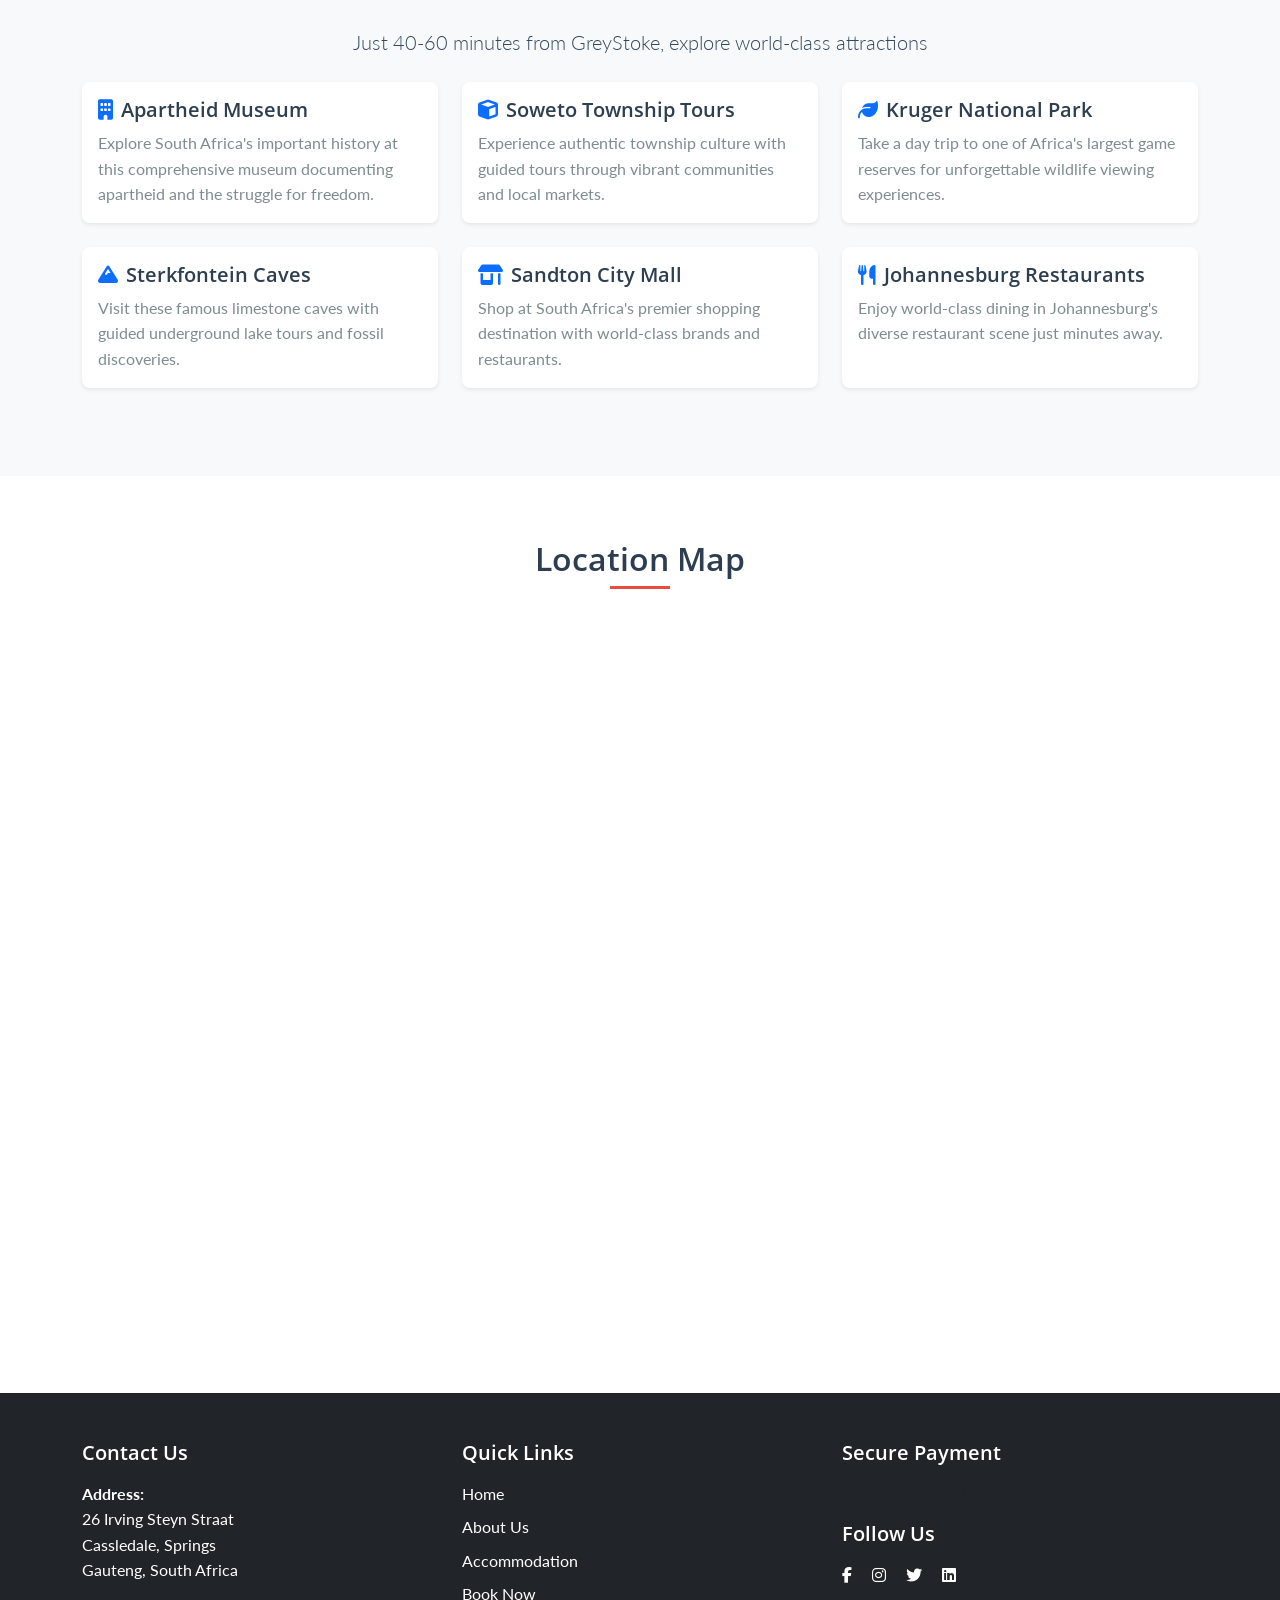
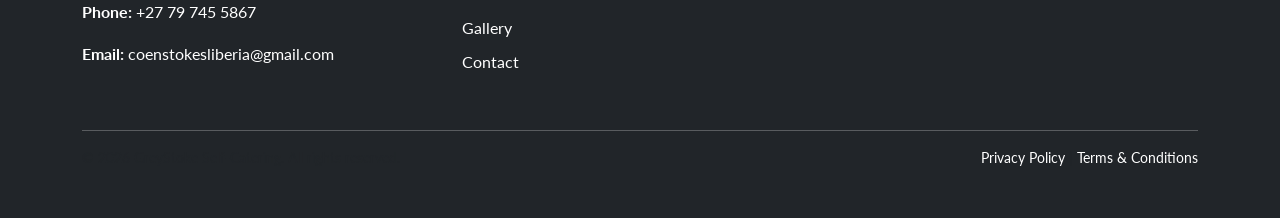
<file: attractions.html>
<!DOCTYPE html>
<html lang="en">
<head>
    <meta charset="UTF-8">
    <meta name="viewport" content="width=device-width, initial-scale=1.0">
    <title>Local Attractions - GreyStoke Self-Catering</title>
    <link href="https://cdnjs.cloudflare.com/ajax/libs/bootstrap/5.3.0/css/bootstrap.min.css" rel="stylesheet">
    <link href="https://cdnjs.cloudflare.com/ajax/libs/font-awesome/6.4.0/css/all.min.css" rel="stylesheet">
    <link href="https://fonts.googleapis.com/css2?family=Lato:wght@300;400;700&family=Open+Sans:wght@600;700&display=swap" rel="stylesheet">
    <link href="css/style.css" rel="stylesheet">
</head>
<body>
    <header>
        <nav class="navbar navbar-expand-lg navbar-dark bg-dark sticky-top">
            <div class="container-fluid">
                <a class="navbar-brand" href="index.html">
                    <img src="img/logo-v1.svg" alt="GreyStoke Logo" height="40">
                    <span class="ms-2">GreyStoke</span>
                </a>
                <button class="navbar-toggler" type="button" data-bs-toggle="collapse" data-bs-target="#navbarNav">
                    <span class="navbar-toggler-icon"></span>
                </button>
                <div class="collapse navbar-collapse" id="navbarNav">
                    <ul class="navbar-nav ms-auto">
                        <li class="nav-item"><a class="nav-link" href="index.html">Home</a></li>
                        <li class="nav-item"><a class="nav-link" href="about.html">About</a></li>
                        <li class="nav-item"><a class="nav-link" href="accommodation.html">Accommodation</a></li>
                        <li class="nav-item"><a class="nav-link" href="gallery.html">Gallery</a></li>
                        <li class="nav-item"><a class="nav-link active" href="attractions.html">Attractions</a></li>
                        <li class="nav-item"><a class="nav-link" href="reviews.html">Reviews</a></li>
                        <li class="nav-item"><a class="nav-link" href="contact.html">Contact</a></li>
                        <li class="nav-item"><a class="nav-link btn btn-primary text-white ms-2" href="booking.html">Book Now</a></li>
                    </ul>
                </div>
            </div>
        </nav>
    </header>

    <section class="hero">
        <div id="heroCarousel-attractions" class="hero-carousel carousel slide" data-bs-ride="carousel" data-bs-interval="5000">
            <div class="carousel-inner">
                <div class="carousel-item active">
                    <img src="/img/kitchen/6.avif" class="d-block w-100" alt="Outside 1">
                </div>
                <div class="carousel-item">
                    <img src="/img/room/2.avif" class="d-block w-100" alt="Outside 2">
                </div>
                <div class="carousel-item">
                    <img src="/img/living_room/1.avif" class="d-block w-100" alt="Living room 1">
                </div>
                <div class="carousel-item">
                    <img src="/img/kitchen/1.avif" class="d-block w-100" alt="Kitchen 1">
                </div>
                <div class="carousel-item">
                    <img src="/img/room/1.avif" class="d-block w-100" alt="Room 1">
                </div>
                <div class="carousel-item">
                    <img src="/img/outside/3.avif" class="d-block w-100" alt="Outside 3">
                </div>
            </div>
            <button class="carousel-control-prev" type="button" data-bs-target="#heroCarousel-attractions" data-bs-slide="prev">
                <span class="carousel-control-prev-icon" aria-hidden="true"></span>
                <span class="visually-hidden">Previous</span>
            </button>
            <button class="carousel-control-next" type="button" data-bs-target="#heroCarousel-attractions" data-bs-slide="next">
                <span class="carousel-control-next-icon" aria-hidden="true"></span>
                <span class="visually-hidden">Next</span>
            </button>
        </div>
        <div class="hero-content">
            <h1>Local Attractions</h1>
            <p>Explore Springs and Gauteng</p>
        </div>
    </section>

    <section>
        <div class="container">
            <nav aria-label="breadcrumb">
                <ol class="breadcrumb">
                    <li class="breadcrumb-item"><a href="index.html">Home</a></li>
                    <li class="breadcrumb-item active">Attractions</li>
                </ol>
            </nav>
        </div>
    </section>

    <section>
        <div class="container">
            <h2 class="section-title">What to Do Around Springs</h2>
            <div class="row">
                <div class="col-md-6 mb-4">
                    <div class="card shadow-sm h-100">
                        <div class="card-body">
                            <h5 class="card-title"><i class="fas fa-utensils me-2 text-primary"></i>Peter V's Pizziera</h5>
                            <p class="card-text">Yes Greystoke has their very own Pizza shop aswell, The <strong>BEST</strong> in town. enquire for more info. </p>
                            <a href="#" class="btn btn-sm btn-outline-primary">Explore Restaurants</a>
                        </div>
                    </div>
                </div>
                <div class="col-md-6 mb-4">
                    <div class="card shadow-sm h-100">
                        <div class="card-body">
                            <h5 class="card-title"><i class="fas fa-shopping-bag me-2 text-primary"></i>Shopping & Markets</h5>
                            <p class="card-text">Springs has excellent shopping facilities including local markets, retail centers, and craft shops. Perfect for souvenirs and everyday items just a short drive away.</p>
                            <a href="#" class="btn btn-sm btn-outline-primary">Find Shops</a>
                        </div>
                    </div>
                </div>
                <div class="col-md-6 mb-4">
                    <div class="card shadow-sm h-100">
                        <div class="card-body">
                            <h5 class="card-title"><i class="fas fa-bicycle me-2 text-primary"></i>Outdoor Activities</h5>
                            <p class="card-text">Springs offers various outdoor activities including hiking, golfing, and nature trails. Perfect for active travelers looking to explore Gauteng's natural attractions.</p>
                            <a href="#" class="btn btn-sm btn-outline-primary">Outdoor Guide</a>
                        </div>
                    </div>
                </div>
                <div class="col-md-6 mb-4">
                    <div class="card shadow-sm h-100">
                        <div class="card-body">
                            <h5 class="card-title"><i class="fas fa-landmark me-2 text-primary"></i>Cultural Sites</h5>
                            <p class="card-text">Discover local history and culture through museums, galleries, and historical sites. Springs has rich heritage worth exploring during your stay.</p>
                            <a href="#" class="btn btn-sm btn-outline-primary">Visit Cultural Sites</a>
                        </div>
                    </div>
                </div>
            </div>
        </div>
    </section>

    <section class="bg-light">
        <div class="container">
            <h2 class="section-title">Nearby Johannesburg Attractions</h2>
            <p class="lead text-center mb-4">Just 40-60 minutes from GreyStoke, explore world-class attractions</p>
            <div class="row">
                <div class="col-md-4 mb-4">
                    <div class="card shadow-sm h-100">
                        <div class="card-body">
                            <h5 class="card-title"><i class="fas fa-building me-2 text-primary"></i>Apartheid Museum</h5>
                            <p class="card-text">Explore South Africa's important history at this comprehensive museum documenting apartheid and the struggle for freedom.</p>
                        </div>
                    </div>
                </div>
                <div class="col-md-4 mb-4">
                    <div class="card shadow-sm h-100">
                        <div class="card-body">
                            <h5 class="card-title"><i class="fas fa-cube me-2 text-primary"></i>Soweto Township Tours</h5>
                            <p class="card-text">Experience authentic township culture with guided tours through vibrant communities and local markets.</p>
                        </div>
                    </div>
                </div>
                <div class="col-md-4 mb-4">
                    <div class="card shadow-sm h-100">
                        <div class="card-body">
                            <h5 class="card-title"><i class="fas fa-leaf me-2 text-primary"></i>Kruger National Park</h5>
                            <p class="card-text">Take a day trip to one of Africa's largest game reserves for unforgettable wildlife viewing experiences.</p>
                        </div>
                    </div>
                </div>
                <div class="col-md-4 mb-4">
                    <div class="card shadow-sm h-100">
                        <div class="card-body">
                            <h5 class="card-title"><i class="fas fa-mountain me-2 text-primary"></i>Sterkfontein Caves</h5>
                            <p class="card-text">Visit these famous limestone caves with guided underground lake tours and fossil discoveries.</p>
                        </div>
                    </div>
                </div>
                <div class="col-md-4 mb-4">
                    <div class="card shadow-sm h-100">
                        <div class="card-body">
                            <h5 class="card-title"><i class="fas fa-shop me-2 text-primary"></i>Sandton City Mall</h5>
                            <p class="card-text">Shop at South Africa's premier shopping destination with world-class brands and restaurants.</p>
                        </div>
                    </div>
                </div>
                <div class="col-md-4 mb-4">
                    <div class="card shadow-sm h-100">
                        <div class="card-body">
                            <h5 class="card-title"><i class="fas fa-utensils me-2 text-primary"></i>Johannesburg Restaurants</h5>
                            <p class="card-text">Enjoy world-class dining in Johannesburg's diverse restaurant scene just minutes away.</p>
                        </div>
                    </div>
                </div>
            </div>
        </div>
    </section>

    <section>
        <div class="container">
            <h2 class="section-title">Location Map</h2>
            <div class="ratio ratio-16x9 rounded overflow-hidden">
                <iframe src="https://www.google.com/maps/embed?pb=!1m18!1m12!1m3!1d3560.3216799999997!2d28.3945!3d-26.2345!2m3!1f0!2f0!3f0!3m2!1i1024!2i768!4f13.1!3m3!1m2!1s0x1e955555%3A0x1234567890!2sSprings%20Gauteng!5e0!3m2!1sen!2sza!4v1234567890" loading="lazy" referrerpolicy="no-referrer-when-downgrade"></iframe>
            </div>
        </div>
    </section>

    <footer class="bg-dark text-white mt-5 py-5">
        <div class="container">
            <div class="row">
                <div class="col-md-4 mb-4">
                    <h5>Contact Us</h5>
                    <p><strong>Address:</strong><br>26 Irving Steyn Straat<br>Cassledale, Springs<br>Gauteng, South Africa</p>
                    <p><strong>Phone:</strong> <a href="tel:+27 797455867" class="text-white text-decoration-none">+27 79 745 5867</a></p>
                    <p><strong>Email:</strong> <a href="mailto:coenstokesliberia@gmail.com" class="text-white text-decoration-none">coenstokesliberia@gmail.com</a></p>
                </div>
                <div class="col-md-4 mb-4">
                    <h5>Quick Links</h5>
                    <ul class="list-unstyled">
                        <li><a href="index.html" class="text-white text-decoration-none">Home</a></li>
                        <li><a href="about.html" class="text-white text-decoration-none">About Us</a></li>
                        <li><a href="accommodation.html" class="text-white text-decoration-none">Accommodation</a></li>
                        <li><a href="booking.html" class="text-white text-decoration-none">Book Now</a></li>
                        <li><a href="gallery.html" class="text-white text-decoration-none">Gallery</a></li>
                        <li><a href="contact.html" class="text-white text-decoration-none">Contact</a></li>
                    </ul>
                </div>
                <div class="col-md-4 mb-4">
                    <h5>Secure Payment</h5>
                    <p class="text-muted mb-3"><i class="fab fa-cc-stripe"></i> Powered by Stripe</p>
                    <h5>Follow Us</h5>
                    <div class="mt-3">
                        <a href="#" class="text-white me-3"><i class="fab fa-facebook-f"></i></a>
                        <a href="#" class="text-white me-3"><i class="fab fa-instagram"></i></a>
                        <a href="#" class="text-white me-3"><i class="fab fa-twitter"></i></a>
                        <a href="#" class="text-white"><i class="fab fa-linkedin"></i></a>
                    </div>
                </div>
            </div>
            <hr class="bg-secondary">
            <div class="row">
                <div class="col-md-6"><p class="text-muted small mb-0">&copy; 2026 GreyStoke Self-Catering. All rights reserved.</p></div>
                <div class="col-md-6 text-md-end"><p class="text-muted small mb-0"><a href="#" class="text-white text-decoration-none">Privacy Policy</a> | <a href="#" class="text-white text-decoration-none">Terms & Conditions</a></p></div>
            </div>
        </div>
    </footer>

    <script src="https://cdnjs.cloudflare.com/ajax/libs/bootstrap/5.3.0/js/bootstrap.bundle.min.js"></script>
    <script src="js/main.js"></script>
</body>
</html>
</file>
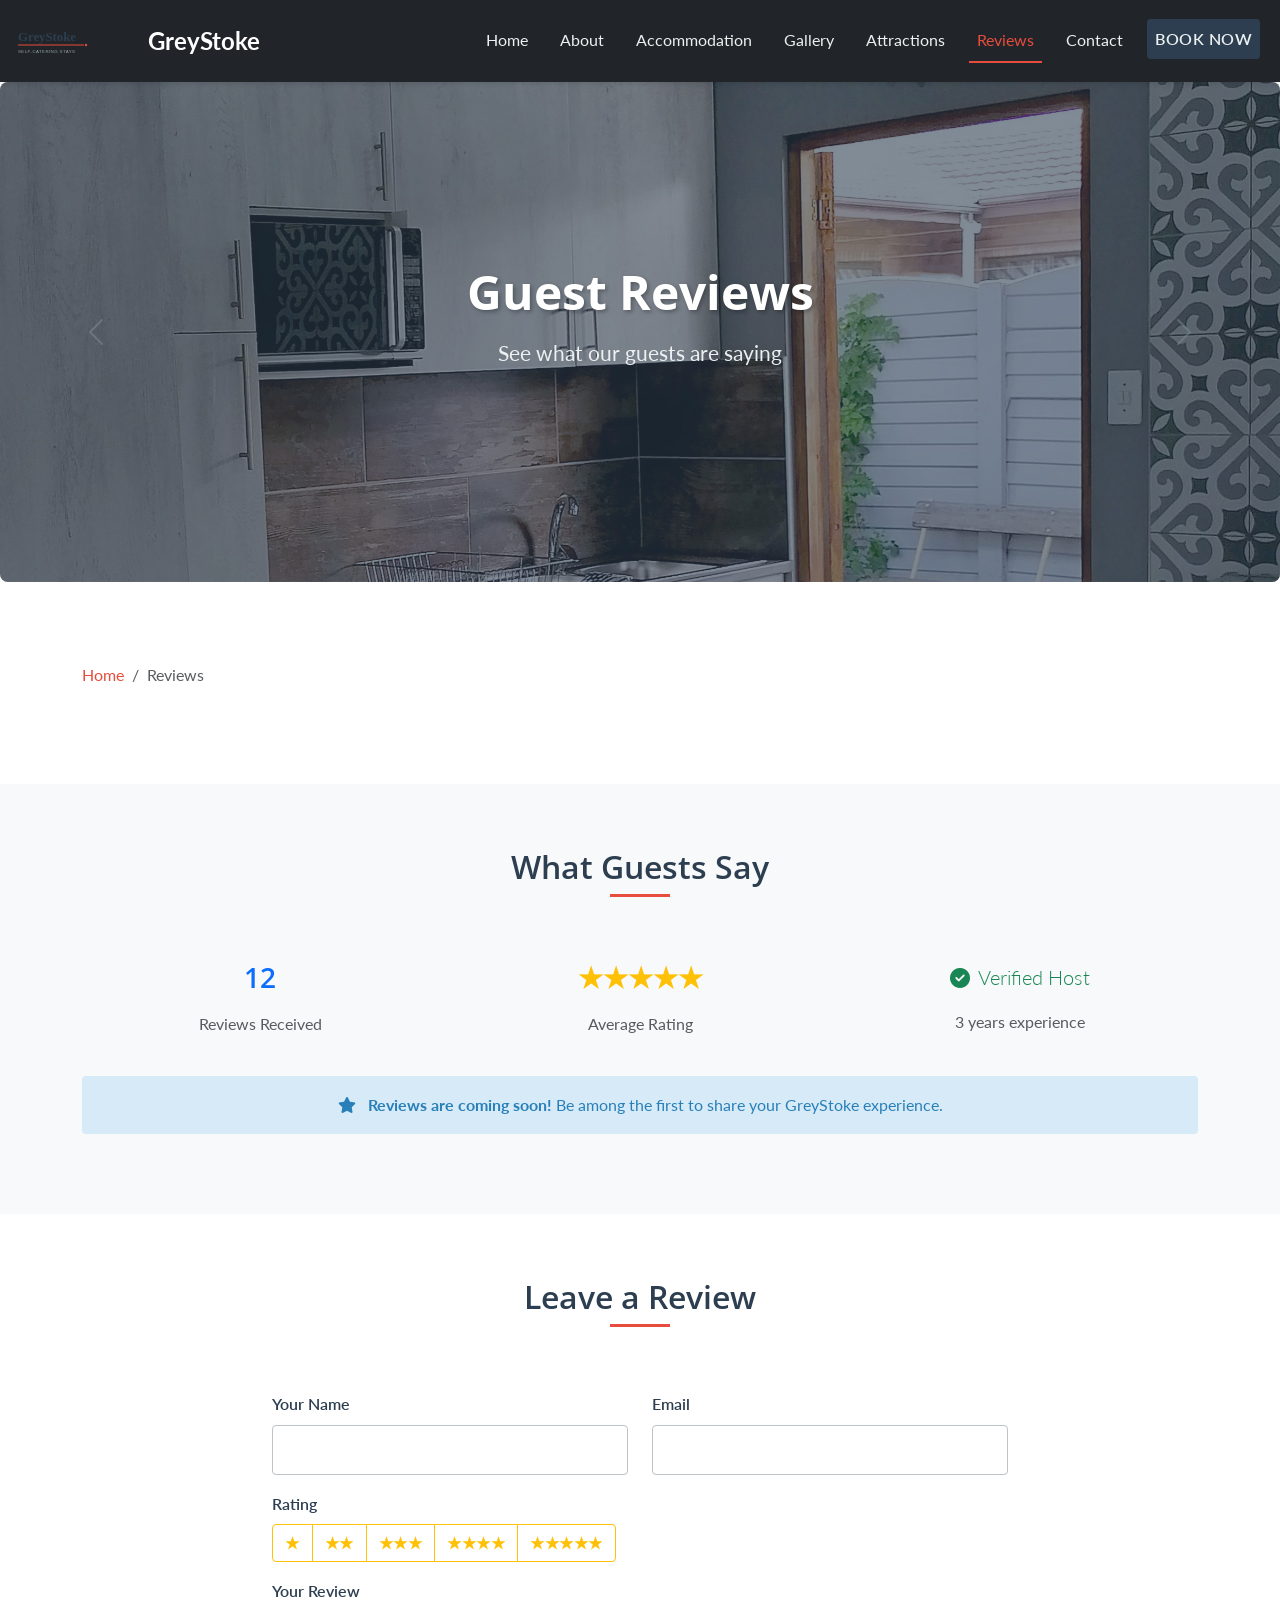
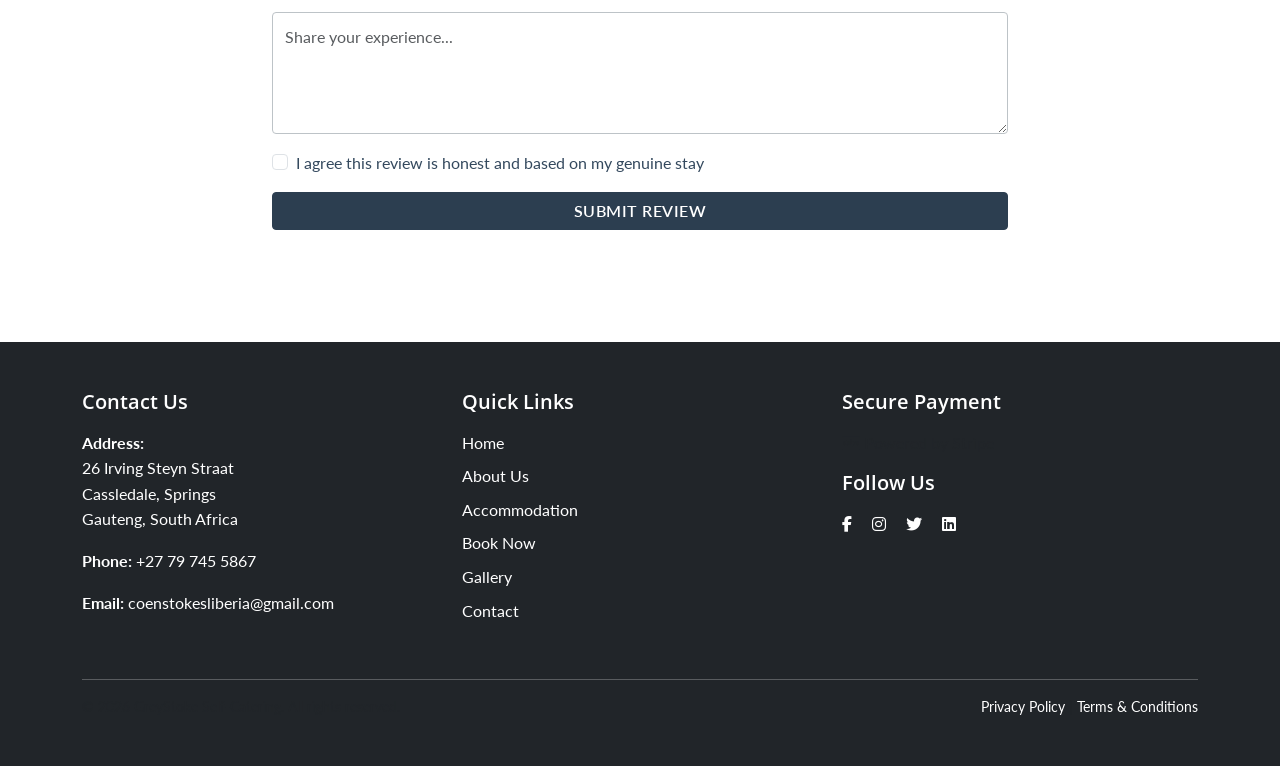
<file: reviews.html>
<!DOCTYPE html>
<html lang="en">
<head>
    <meta charset="UTF-8">
    <meta name="viewport" content="width=device-width, initial-scale=1.0">
    <title>Reviews - GreyStoke Self-Catering</title>
    <link href="https://cdnjs.cloudflare.com/ajax/libs/bootstrap/5.3.0/css/bootstrap.min.css" rel="stylesheet">
    <link href="https://cdnjs.cloudflare.com/ajax/libs/font-awesome/6.4.0/css/all.min.css" rel="stylesheet">
    <link href="https://fonts.googleapis.com/css2?family=Lato:wght@300;400;700&family=Open+Sans:wght@600;700&display=swap" rel="stylesheet">
    <link href="css/style.css" rel="stylesheet">
</head>
<body>
    <header>
        <nav class="navbar navbar-expand-lg navbar-dark bg-dark sticky-top">
            <div class="container-fluid">
                <a class="navbar-brand" href="index.html">
                    <img src="img/logo-v3.svg" alt="GreyStoke Logo" height="40">
                    <span class="ms-2">GreyStoke</span>
                </a>
                <button class="navbar-toggler" type="button" data-bs-toggle="collapse" data-bs-target="#navbarNav">
                    <span class="navbar-toggler-icon"></span>
                </button>
                <div class="collapse navbar-collapse" id="navbarNav">
                    <ul class="navbar-nav ms-auto">
                        <li class="nav-item"><a class="nav-link" href="index.html">Home</a></li>
                        <li class="nav-item"><a class="nav-link" href="about.html">About</a></li>
                        <li class="nav-item"><a class="nav-link" href="accommodation.html">Accommodation</a></li>
                        <li class="nav-item"><a class="nav-link" href="gallery.html">Gallery</a></li>
                        <li class="nav-item"><a class="nav-link" href="attractions.html">Attractions</a></li>
                        <li class="nav-item"><a class="nav-link active" href="reviews.html">Reviews</a></li>
                        <li class="nav-item"><a class="nav-link" href="contact.html">Contact</a></li>
                        <li class="nav-item"><a class="nav-link btn btn-primary text-white ms-2" href="booking.html">Book Now</a></li>
                    </ul>
                </div>
            </div>
        </nav>
    </header>

    <section class="hero">
        <div id="heroCarousel-reviews" class="hero-carousel carousel slide" data-bs-ride="carousel" data-bs-interval="5000">
            <div class="carousel-inner">
                <div class="carousel-item active">
                    <img src="/img/kitchen/4.avif" class="d-block w-100" alt="Kitchen 1">
                </div>
                <div class="carousel-item">
                    <img src="/img/living_room/1.avif" class="d-block w-100" alt="Living room 1">
                </div>
                <div class="carousel-item">
                    <img src="/img/kitchen/1.avif" class="d-block w-100" alt="Kitchen 1">
                </div>
                <div class="carousel-item">
                    <img src="/img/outside/1.avif" class="d-block w-100" alt="Outside 1">
                </div>
                <div class="carousel-item">
                    <img src="/img/outside/2.avif" class="d-block w-100" alt="Outside 2">
                </div>
                <div class="carousel-item">
                    <img src="/img/living_room/3.avif" class="d-block w-100" alt="Living room 3">
                </div>
            </div>
            <button class="carousel-control-prev" type="button" data-bs-target="#heroCarousel-reviews" data-bs-slide="prev">
                <span class="carousel-control-prev-icon" aria-hidden="true"></span>
                <span class="visually-hidden">Previous</span>
            </button>
            <button class="carousel-control-next" type="button" data-bs-target="#heroCarousel-reviews" data-bs-slide="next">
                <span class="carousel-control-next-icon" aria-hidden="true"></span>
                <span class="visually-hidden">Next</span>
            </button>
        </div>
        <div class="hero-content">
            <h1>Guest Reviews</h1>
            <p>See what our guests are saying</p>
        </div>
    </section>

    <section>
        <div class="container">
            <nav aria-label="breadcrumb">
                <ol class="breadcrumb">
                    <li class="breadcrumb-item"><a href="index.html">Home</a></li>
                    <li class="breadcrumb-item active">Reviews</li>
                </ol>
            </nav>
        </div>
    </section>

    <section class="bg-light">
        <div class="container">
            <h2 class="section-title">What Guests Say</h2>
            <div class="row">
                <div class="col-md-4 text-center mb-4">
                    <h3 class="text-primary">12</h3>
                    <p class="text-muted">Reviews Received</p>
                </div>
                <div class="col-md-4 text-center mb-4">
                    <h3 class="text-warning">★★★★★</h3>
                    <p class="text-muted">Average Rating</p>
                </div>
                <div class="col-md-4 text-center mb-4">
                    <p class="lead text-success"><i class="fas fa-check-circle me-2"></i>Verified Host</p>
                    <p class="text-muted">3 years experience</p>
                </div>
            </div>
            <div class="alert alert-info text-center">
                <i class="fas fa-star me-2"></i>
                <strong>Reviews are coming soon!</strong> Be among the first to share your GreyStoke experience.
            </div>
        </div>
    </section>

    <section>
        <div class="container">
            <h2 class="section-title">Leave a Review</h2>
            <div class="row">
                <div class="col-md-8 mx-auto">
                    <form id="reviewForm" class="needs-validation" novalidate>
                        <div class="row">
                            <div class="col-md-6 mb-3">
                                <label for="revName" class="form-label">Your Name</label>
                                <input type="text" class="form-control" id="revName" required>
                            </div>
                            <div class="col-md-6 mb-3">
                                <label for="revEmail" class="form-label">Email</label>
                                <input type="email" class="form-control" id="revEmail" required>
                            </div>
                        </div>
                        <div class="mb-3">
                            <label class="form-label">Rating</label>
                            <div>
                                <div class="btn-group" role="group">
                                    <input type="radio" class="btn-check" name="rating" id="rate1" value="1" required>
                                    <label class="btn btn-outline-warning" for="rate1">★</label>
                                    <input type="radio" class="btn-check" name="rating" id="rate2" value="2" required>
                                    <label class="btn btn-outline-warning" for="rate2">★★</label>
                                    <input type="radio" class="btn-check" name="rating" id="rate3" value="3" required>
                                    <label class="btn btn-outline-warning" for="rate3">★★★</label>
                                    <input type="radio" class="btn-check" name="rating" id="rate4" value="4" required>
                                    <label class="btn btn-outline-warning" for="rate4">★★★★</label>
                                    <input type="radio" class="btn-check" name="rating" id="rate5" value="5" required>
                                    <label class="btn btn-outline-warning" for="rate5">★★★★★</label>
                                </div>
                            </div>
                        </div>
                        <div class="mb-3">
                            <label for="revComment" class="form-label">Your Review</label>
                            <textarea class="form-control" id="revComment" rows="4" placeholder="Share your experience..." required></textarea>
                        </div>
                        <div class="form-check mb-3">
                            <input class="form-check-input" type="checkbox" id="revAgree" required>
                            <label class="form-check-label" for="revAgree">
                                I agree this review is honest and based on my genuine stay
                            </label>
                        </div>
                        <button type="submit" class="btn btn-primary w-100">Submit Review</button>
                    </form>
                    <div id="reviewSuccess" class="alert alert-success mt-3" style="display: none;">
                        <i class="fas fa-check-circle me-2"></i>
                        Thank you! Your review has been submitted and will appear after moderation.
                    </div>
                </div>
            </div>
        </div>
    </section>

    <footer class="bg-dark text-white mt-5 py-5">
        <div class="container">
            <div class="row">
                <div class="col-md-4 mb-4">
                    <h5>Contact Us</h5>
                    <p><strong>Address:</strong><br>26 Irving Steyn Straat<br>Cassledale, Springs<br>Gauteng, South Africa</p>
                    <p><strong>Phone:</strong> <a href="tel:+27 797455867" class="text-white text-decoration-none">+27 79 745 5867</a></p>
                    <p><strong>Email:</strong> <a href="mailto:coenstokesliberia@gmail.com" class="text-white text-decoration-none">coenstokesliberia@gmail.com</a></p>
                </div>
                <div class="col-md-4 mb-4">
                    <h5>Quick Links</h5>
                    <ul class="list-unstyled">
                        <li><a href="index.html" class="text-white text-decoration-none">Home</a></li>
                        <li><a href="about.html" class="text-white text-decoration-none">About Us</a></li>
                        <li><a href="accommodation.html" class="text-white text-decoration-none">Accommodation</a></li>
                        <li><a href="booking.html" class="text-white text-decoration-none">Book Now</a></li>
                        <li><a href="gallery.html" class="text-white text-decoration-none">Gallery</a></li>
                        <li><a href="contact.html" class="text-white text-decoration-none">Contact</a></li>
                    </ul>
                </div>
                <div class="col-md-4 mb-4">
                    <h5>Secure Payment</h5>
                    <p class="text-muted mb-3"><i class="fab fa-cc-stripe"></i> Powered by Stripe</p>
                    <h5>Follow Us</h5>
                    <div class="mt-3">
                        <a href="#" class="text-white me-3"><i class="fab fa-facebook-f"></i></a>
                        <a href="#" class="text-white me-3"><i class="fab fa-instagram"></i></a>
                        <a href="#" class="text-white me-3"><i class="fab fa-twitter"></i></a>
                        <a href="#" class="text-white"><i class="fab fa-linkedin"></i></a>
                    </div>
                </div>
            </div>
            <hr class="bg-secondary">
            <div class="row">
                <div class="col-md-6"><p class="text-muted small mb-0">&copy; 2026 GreyStoke Self-Catering. All rights reserved.</p></div>
                <div class="col-md-6 text-md-end"><p class="text-muted small mb-0"><a href="#" class="text-white text-decoration-none">Privacy Policy</a> | <a href="#" class="text-white text-decoration-none">Terms & Conditions</a></p></div>
            </div>
        </div>
    </footer>

    <script src="https://cdnjs.cloudflare.com/ajax/libs/bootstrap/5.3.0/js/bootstrap.bundle.min.js"></script>
    <script src="js/main.js"></script>
    <script>
        document.getElementById('reviewForm').addEventListener('submit', function(e) {
            e.preventDefault();
            if (this.checkValidity()) {
                document.getElementById('reviewSuccess').style.display = 'block';
                this.reset();
                setTimeout(() => document.getElementById('reviewSuccess').style.display = 'none', 5000);
            }
        });
    </script>
</body>
</html>
</file>
<file: css/style.css>
/* GreyStoke Frontend - Custom Styles */

:root {
  --bs-primary: #2C3E50;
  --bs-secondary: #E74C3C;
  --bs-success: #27AE60;
  --bs-info: #3498DB;
  --bs-warning: #F39C12;
  --bs-danger: #E74C3C;
  --bs-light: #ECF0F1;
  --bs-dark: #2C3E50;
  --bs-body-color: #34495E;
  --bs-body-bg: #FFFFFF;
}

/* Typography */
body {
  font-family: 'Lato', sans-serif;
  font-size: 16px;
  color: #34495E;
  line-height: 1.6;
}

h1, h2, h3, h4, h5, h6 {
  font-family: 'Open Sans', sans-serif;
  font-weight: 600;
  color: #2C3E50;
  margin-bottom: 1rem;
}

h1 { font-size: 2.5rem; }
h2 { font-size: 2rem; }
h3 { font-size: 1.75rem; }
h4 { font-size: 1.5rem; }
h5 { font-size: 1.25rem; }
h6 { font-size: 1rem; }

/* Links */
a {
  color: #E74C3C;
  text-decoration: none;
  transition: color 0.3s ease;
}

a:hover {
  color: #C0392B;
  text-decoration: underline;
}

/* Buttons */
.btn {
  border-radius: 4px;
  font-weight: 600;
  text-transform: uppercase;
  letter-spacing: 0.5px;
  transition: all 0.3s ease;
}

.btn-primary {
  background-color: #2C3E50;
  border-color: #2C3E50;
}

.btn-primary:hover {
  background-color: #1a252f;
  border-color: #1a252f;
}

.btn-secondary {
  background-color: #E74C3C;
  border-color: #E74C3C;
  color: white;
}

.btn-secondary:hover {
  background-color: #C0392B;
  border-color: #C0392B;
}

.btn-lg {
  padding: 0.75rem 2rem;
  font-size: 1.1rem;
}

/* Navigation */
.navbar {
  box-shadow: 0 2px 4px rgba(0,0,0,0.1);
  padding: 1rem 0;
}

.navbar-brand {
  font-size: 1.5rem;
  font-weight: 700;
  color: white !important;
  display: flex;
  align-items: center;
}

.navbar-brand img {
  margin-right: 0.5rem;
}

.navbar-nav .nav-link {
  color: #ecf0f1 !important;
  margin: 0 0.5rem;
  transition: color 0.3s ease;
}

.navbar-nav .nav-link:hover {
  color: #E74C3C !important;
}

.navbar-nav .nav-link.active {
  color: #E74C3C !important;
  border-bottom: 2px solid #E74C3C;
}

/* Hero Section */
.hero {
  position: relative;
  min-height: 500px;
  display: flex;
  align-items: center;
  justify-content: center;
  color: white;
  text-align: center;
  overflow: hidden;
}

.hero-carousel {
  position: absolute;
  top: 0;
  left: 0;
  right: 0;
  bottom: 0;
  z-index: 0;
}

.hero-carousel .carousel-inner {
  height: 100%;
}

.hero-carousel .carousel-item {
  height: 100%;
}

.hero-carousel img {
  width: 100%;
  height: 100%;
  object-fit: cover;
}

.hero-carousel::after {
  content: '';
  position: absolute;
  top: 0;
  left: 0;
  right: 0;
  bottom: 0;
  background: rgba(44, 62, 80, 0.6);
  z-index: 1;
}

.hero-content {
  position: relative;
  z-index: 2;
  max-width: 800px;
}

.hero h1 {
  color: white;
  font-size: 3rem;
  font-weight: 700;
  text-shadow: 2px 2px 4px rgba(0,0,0,0.3);
  margin-bottom: 1rem;
}

.hero p {
  color: #ecf0f1;
  font-size: 1.3rem;
  margin-bottom: 2rem;
}

/* Cards */
.card {
  border: none;
  border-radius: 8px;
  box-shadow: 0 4px 6px rgba(0,0,0,0.1);
  transition: transform 0.3s ease, box-shadow 0.3s ease;
  overflow: hidden;
}

.card:hover {
  transform: translateY(-5px);
  box-shadow: 0 8px 15px rgba(0,0,0,0.2);
}

.card-img-top {
  height: 250px;
  object-fit: cover;
}

.card-title {
  color: #2C3E50;
  font-weight: 600;
}

.card-text {
  color: #7F8C8D;
}

/* Section Spacing */
section {
  padding: 4rem 0;
}

section.bg-light {
  background-color: #f8f9fa;
}

/* Features Grid */
.feature-icon {
  font-size: 3rem;
  color: #E74C3C;
  margin-bottom: 1rem;
}

.feature-box {
  text-align: center;
  padding: 2rem;
  border-radius: 8px;
  background: white;
  transition: all 0.3s ease;
}

.feature-box:hover {
  background: #f8f9fa;
}

/* Carousel */
.carousel {
  border-radius: 8px;
  overflow: hidden;
}

.carousel-item {
  height: 400px;
  background: #2C3E50;
}

.carousel-item img {
  object-fit: cover;
  height: 100%;
  width: 100%;
}

/* Forms */
.form-control {
  border: 1px solid #bdc3c7;
  border-radius: 4px;
  padding: 0.75rem;
  font-size: 1rem;
  transition: border-color 0.3s ease;
}

.form-control:focus {
  border-color: #E74C3C;
  box-shadow: 0 0 0 0.2rem rgba(231, 76, 60, 0.25);
}

.form-label {
  color: #2C3E50;
  font-weight: 600;
  margin-bottom: 0.5rem;
}

/* Pricing Display */
.price-section {
  background: #ecf0f1;
  padding: 2rem;
  border-radius: 8px;
  margin: 2rem 0;
}

.price-box {
  text-align: center;
}

.price-number {
  font-size: 2.5rem;
  color: #E74C3C;
  font-weight: 700;
}

.price-label {
  color: #7F8C8D;
  font-size: 0.9rem;
}

/* Grid Masonry for Gallery */
.masonry-grid {
  display: grid;
  grid-template-columns: repeat(auto-fit, minmax(250px, 1fr));
  gap: 1.5rem;
}

.masonry-item {
  position: relative;
  border-radius: 8px;
  overflow: hidden;
  cursor: pointer;
  aspect-ratio: 1;
}

.masonry-item img {
  width: 100%;
  height: 100%;
  object-fit: cover;
  transition: transform 0.3s ease;
}

.masonry-item:hover img {
  transform: scale(1.05);
}

.masonry-overlay {
  position: absolute;
  top: 0;
  left: 0;
  right: 0;
  bottom: 0;
  background: rgba(44, 62, 80, 0.7);
  display: flex;
  align-items: center;
  justify-content: center;
  color: white;
  opacity: 0;
  transition: opacity 0.3s ease;
}

.masonry-item:hover .masonry-overlay {
  opacity: 1;
}

/* Footer */
footer {
  margin-top: auto;
  background-color: #2C3E50;
  color: #ecf0f1;
}

footer a {
  color: #E74C3C;
}

footer a:hover {
  color: #F39C12;
}

footer h5 {
  color: white;
  font-weight: 600;
  margin-bottom: 1rem;
}

footer ul li {
  margin-bottom: 0.5rem;
}

footer ul li a {
  color: #bdc3c7;
  text-decoration: none;
}

footer ul li a:hover {
  color: white;
}

/* Testimonials */
.testimonial {
  padding: 2rem;
  background: #f8f9fa;
  border-left: 4px solid #E74C3C;
  border-radius: 4px;
  margin-bottom: 1.5rem;
}

.testimonial-author {
  font-weight: 600;
  color: #2C3E50;
  margin-top: 1rem;
}

.rating {
  color: #F39C12;
  font-size: 1.2rem;
  margin-bottom: 0.5rem;
}

/* Callout Boxes */
.callout {
  padding: 2rem;
  border-radius: 8px;
  background: linear-gradient(135deg, #2C3E50 0%, #34495E 100%);
  color: white;
  margin: 2rem 0;
}

.callout h4 {
  color: white;
}

.callout ul {
  list-style: none;
  padding-left: 0;
}

.callout li {
  padding-left: 2rem;
  position: relative;
  margin-bottom: 1rem;
}

.callout li::before {
  content: '✓';
  position: absolute;
  left: 0;
  color: #E74C3C;
  font-weight: bold;
}

/* Amenities Grid */
.amenities-grid {
  display: grid;
  grid-template-columns: repeat(auto-fit, minmax(150px, 1fr));
  gap: 1.5rem;
  margin: 2rem 0;
}

.amenity-item {
  text-align: center;
  padding: 1.5rem;
  background: #f8f9fa;
  border-radius: 8px;
  transition: all 0.3s ease;
}

.amenity-item:hover {
  background: #ecf0f1;
  transform: translateY(-3px);
}

.amenity-icon {
  font-size: 2.5rem;
  color: #E74C3C;
  margin-bottom: 0.5rem;
}

.amenity-name {
  font-weight: 600;
  color: #2C3E50;
  font-size: 0.9rem;
}

/* Pagination & Badges */
.badge {
  background-color: #E74C3C;
  padding: 0.5rem 1rem;
  border-radius: 20px;
}

/* Breadcrumb */
.breadcrumb {
  background-color: transparent;
  padding: 1rem 0;
}

.breadcrumb a {
  color: #E74C3C;
}

/* Utilities */
.section-title {
  text-align: center;
  margin-bottom: 3rem;
  position: relative;
  padding-bottom: 1rem;
}

.section-title::after {
  content: '';
  display: block;
  width: 60px;
  height: 3px;
  background: #E74C3C;
  margin: 0.5rem auto 0;
}

.text-muted-secondary {
  color: #95A5A6;
}

.divider {
  height: 1px;
  background: #ecf0f1;
  margin: 2rem 0;
}

/* Loading Animation */
.spinner-custom {
  display: inline-block;
  width: 20px;
  height: 20px;
  border: 3px solid #ecf0f1;
  border-top-color: #E74C3C;
  border-radius: 50%;
  animation: spin 0.8s linear infinite;
}

@keyframes spin {
  to { transform: rotate(360deg); }
}

/* Success/Error Messages */
.alert {
  border-radius: 4px;
  border: none;
}

.alert-success {
  background-color: #D5F4E6;
  color: #27AE60;
}

.alert-danger {
  background-color: #FADBD8;
  color: #C0392B;
}

.alert-info {
  background-color: #D6EAF8;
  color: #2980B9;
}

/* Animations */
@keyframes fadeIn {
  from {
    opacity: 0;
    transform: translateY(10px);
  }
  to {
    opacity: 1;
    transform: translateY(0);
  }
}

.fade-in {
  animation: fadeIn 0.5s ease-out;
}

/* Smooth Scrolling */
html {
  scroll-behavior: smooth;
}
</file>
